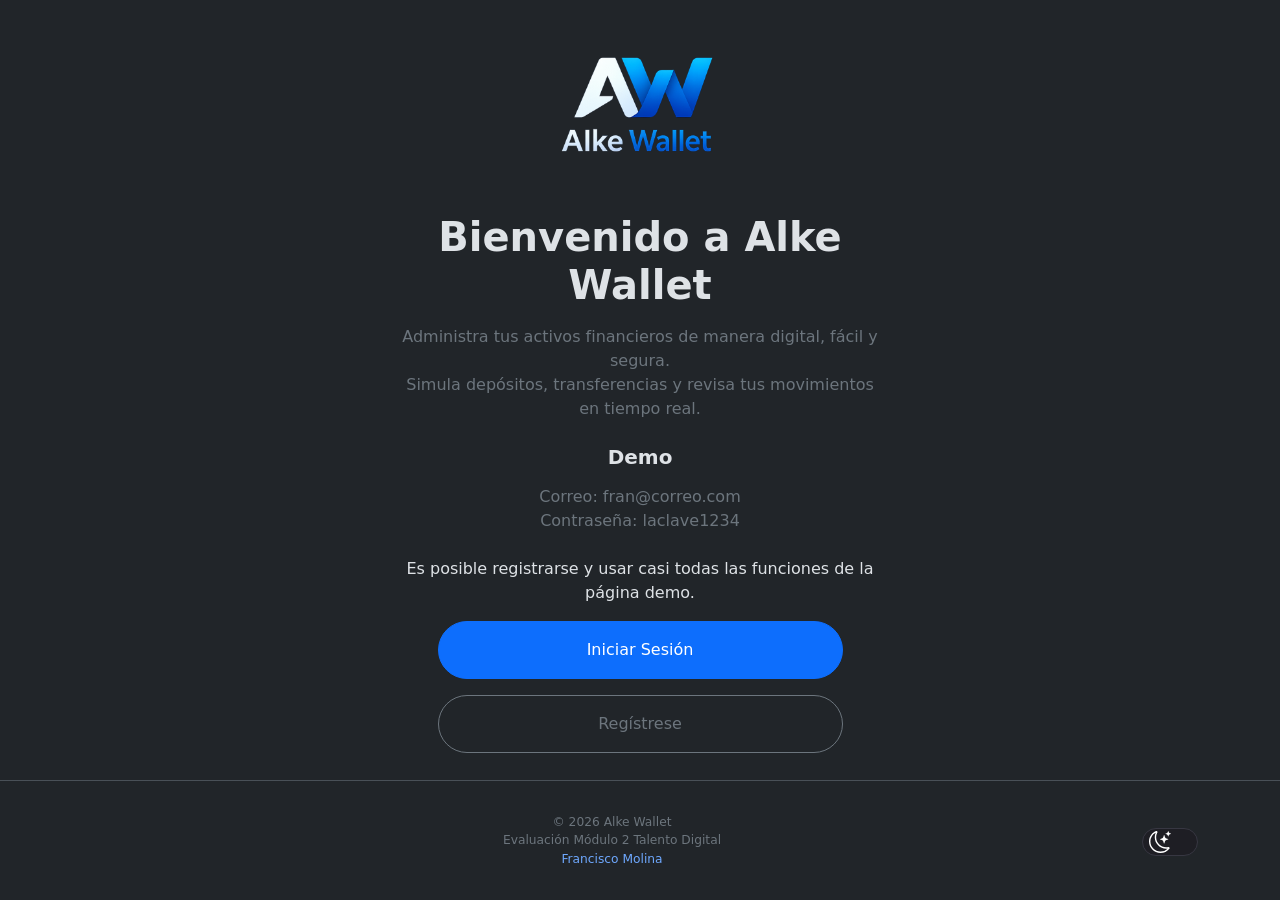
<file: index.html>
<!doctype html>
<html lang="es" data-bs-theme="dark">

<head>
  <meta charset="UTF-8" />
  <meta name="viewport" content="width=device-width, initial-scale=1.0" />
  <link href="https://cdn.jsdelivr.net/npm/bootstrap@5.3.8/dist/css/bootstrap.min.css" rel="stylesheet"
    integrity="sha384-sRIl4kxILFvY47J16cr9ZwB07vP4J8+LH7qKQnuqkuIAvNWLzeN8tE5YBujZqJLB" crossorigin="anonymous" />
  <link rel="stylesheet" href="./assets/css/style.css" />
  <link rel="shortcut icon" href="./assets/img/favicon.ico" type="image/x-icon">
  <title>Alke Wallet - Inicio</title>
</head>

<body class="d-flex flex-column min-vh-100 bg-body text-body" id="pagIndex">

  <main class="flex-grow-1 container d-flex align-items-center justify-content-center">
    <div class="row w-100 justify-content-center text-center">
      <div class="col-12 col-md-8 col-lg-6">

        <div class="p-4 rounded-5 border-0">
          <img src="./assets/img/logo.webp" class="img-fluid mb-4 mx-auto d-block sombra-png col-6 col-md-4"
            alt="Logo Alke Wallet">

          <h1 class="fw-bold mb-3">Bienvenido a Alke Wallet</h1>
          <p class="text-secondary mb-4">
            Administra tus activos financieros de manera digital, fácil y segura. <br>
            Simula depósitos, transferencias y revisa tus movimientos en tiempo real.
          </p>
          <h5 class="fw-bold mb-3">Demo</h5>
          <p class="text-secondary mb-4">
            Correo: fran@correo.com<br>
            Contraseña: laclave1234
          </p>
          <p>Es posible registrarse y usar casi todas las funciones de la página demo.</p>

          <div class="d-grid gap-3 col-10 mx-auto">
            <a href="./login.html" class="btn btn-primary p-3 rounded-5 fw-medium">Iniciar Sesión</a>
            <a href="./register.html" class="btn btn-outline-secondary p-3 rounded-5 fw-medium">Regístrese</a>
          </div>
        </div>

      </div>
    </div>
  </main>

  <footer class="py-3 px-2 text-center text-secondary small border-top">
    <div class="border-secondary py-3">
      <div class="d-flex align-items-center justify-content-between container">

        <div class="text-center flex-grow-1">
          <p class="m-0 small">
            &copy; 2026 Alke Wallet <br>
            Evaluación Módulo 2 Talento Digital <br>
            <a href="https://www.franciscomolina.cl" target="_blank" class="text-decoration-none fw-medium">Francisco
              Molina</a>
          </p>
        </div>

        <div class="d-flex justify-content-end">
          <div class="form-check form-switch custom-switch-container m-0">
            <input class="form-check-input switch-iconos" type="checkbox" role="switch" id="btnDarkLight">
            <label class="form-check-label visually-hidden" for="btnDarkLight">Cambiar modo</label>
          </div>
        </div>

      </div>
    </div>
  </footer>

  <script src="https://cdn.jsdelivr.net/npm/bootstrap@5.3.8/dist/js/bootstrap.bundle.min.js"
    integrity="sha384-FKyoEForCGlyvwx9Hj09JcYn3nv7wiPVlz7YYwJrWVcXK/BmnVDxM+D2scQbITxI"
    crossorigin="anonymous"></script>
  <script src="https://cdnjs.cloudflare.com/ajax/libs/jquery/3.7.1/jquery.min.js"
    integrity="sha512-v2CJ7UaYy4JwqLDIrZUI/4hqeoQieOmAZNXBeQyjo21dadnwR+8ZaIJVT8EE2iyI61OV8e6M8PP2/4hpQINQ/g=="
    crossorigin="anonymous" referrerpolicy="no-referrer"></script>
  <script src="./assets/js/script.js" type="module"></script>

</body>

</html>
</file>
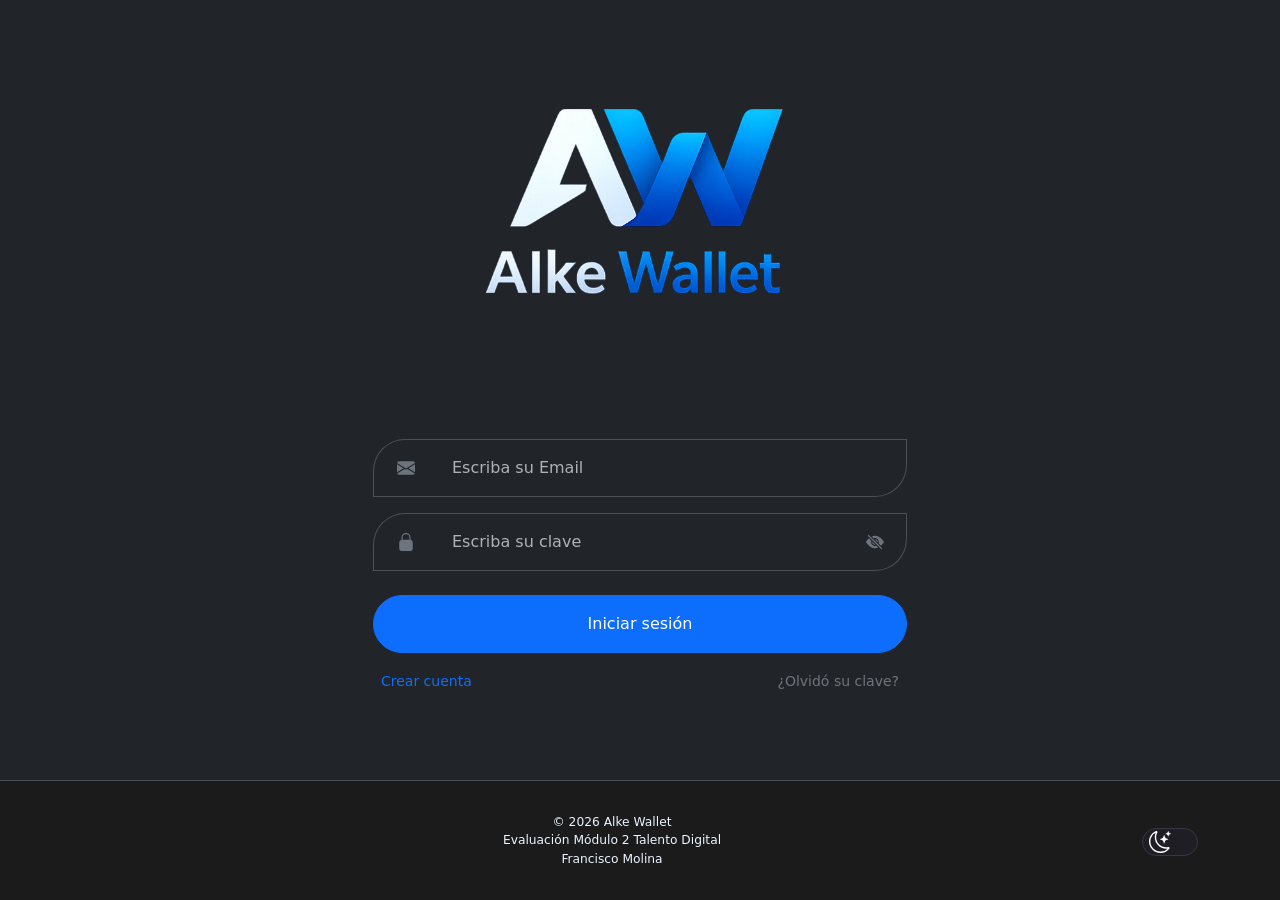
<file: deposit.html>
<!doctype html>
<html lang="es" data-bs-theme="dark">

<head>
  <meta charset="UTF-8" />
  <meta name="viewport" content="width=device-width, initial-scale=1.0" />
  <link href="https://cdn.jsdelivr.net/npm/bootstrap@5.3.8/dist/css/bootstrap.min.css" rel="stylesheet"
    integrity="sha384-sRIl4kxILFvY47J16cr9ZwB07vP4J8+LH7qKQnuqkuIAvNWLzeN8tE5YBujZqJLB" crossorigin="anonymous" />
  <link rel="stylesheet" href="./assets/css/style.css" />
  <link rel="shortcut icon" href="./assets/img/favicon.ico" type="image/x-icon">
  <title>Alke Wallet - Deposito</title>
</head>

<body class="d-flex flex-column min-vh-100 bg-body text-body d-none" id="pagDeposito">

  <!-- Menu navbar para pantallas grandes - Inicio -->
  <nav class="navbar d-none d-md-block navbar-expand-lg bg-nav py-3 border-bottom border-secondary">
    <div class="container-fluid d-flex justify-content-between align-items-center">

      <div class="navbar-brand m-0">
        <img src="./assets/img/logo-hor.webp" class="logo-hor" alt="Alke Wallet">
      </div>

      <div id="navbarNavAltMarkup" class="d-flex align-items-center">
        <div class="d-flex gap-4 text-center fs-menu">

          <div>
            <a href="./menu.html" class="text-decoration-none d-block">
              <div class="icono-home mx-auto mb-1"></div>
              <span>Inicio</span>
            </a>
          </div>

          <div>
            <a href="./deposit.html" class="text-decoration-none active-nav-link d-block">
              <div class="icono-deposit mx-auto mb-1"></div>
              <span>Depositar</span>
            </a>
          </div>

          <div>
            <a href="./sendmoney.html" class="text-decoration-none d-block">
              <div class="icono-transfer mx-auto mb-1"></div>
              <span>Transferir</span>
            </a>
          </div>

          <div>
            <a href="./transactions.html" class="text-decoration-none d-block">
              <div class="icono-history mx-auto mb-1"></div>
              <span>Historial</span>
            </a>
          </div>

          <div>
            <a href="#muestraPerfil" data-bs-toggle="offcanvas" class="text-decoration-none d-block" role="button"
              aria-controls="muestraPerfil">
              <div class="icono-perfil mx-auto mb-1"></div>
              <span>Perfil</span>
            </a>
          </div>

          <div>
            <a href="#" class="text-decoration-none d-block">
              <div class="icono-mas mx-auto mb-1"></div>
              <span>Otros</span>
            </a>
          </div>

          <div>
            <a href="#" class="text-decoration-none d-block" id="btnSalir">
              <div class="icono-salir mx-auto mb-1"></div>
              <span>Salir</span>
            </a>
          </div>

        </div>
      </div>

    </div>
  </nav>

  <main class="mb-5">

    <!-- Nombre usuario y saldo en moviles - Inicio -->
    <div class="d-md-none card-saldo text-white p-4 mb-6 shadow-sm">
      <div class="d-flex align-items-center mb-3">
        <div class="rounded-circle d-flex align-items-center justify-content-center fw-bold avatar-inicial"></div>
        <div class="ms-3">
          <p class="mb-0 text-wallet-light small">Hola,</p>
          <h5 class="mb-0 fw-bold nombre-usuario"></h5>
        </div>
      </div>

      <div class="mt-2 text-center text-md-start">
        <small class="text-wallet-light d-block">Saldo Disponible</small>
        <h2 class="display-5 fw-bold my-1 saldo-usuario"></h2>
      </div>
    </div>

    <!-- Contenedor flotante -->
    <div class="contenedor-flotante-subir ">

      <!-- Nombre usuario y saldo en pantallas grandes -->
      <div class="row g-3 mb-4 d-none d-md-flex">

        <div class="col-12 col-md-6">
          <div class="card bg-fondo p-4 h-100 shadow-sm border-0">
            <div class="d-flex align-items-center h-100">
              <div
                class="rounded-circle d-flex align-items-center justify-content-center fw-bold avatar-inicial shadow-sm">
              </div>
              <div class="ms-3">
                <p class="mb-0 text-secondary small">Hola,</p>
                <h5 class="mb-0 fw-bold nombre-usuario"></h5>
              </div>
            </div>
          </div>
        </div>

        <div class="col-12 col-md-6">
          <div class="card card-saldo text-white p-4 h-100 shadow-sm border-0">
            <div class="text-center text-md-start d-flex flex-column justify-content-center h-100">
              <small class="text-wallet-light d-block text-uppercase">Saldo Disponible</small>
              <h2 class="display-5 fw-bold my-1 saldo-usuario"></h2>
            </div>
          </div>
        </div>

      </div>

      <!-- Menu flotante -->
      <div class="card bg-card p-3 rounded-4 border-0 mb-4 menu-flotante d-md-none">
        <div class="row text-center">
          <div class="col-4">
            <a href="./deposit.html" class="text-decoration-none active-nav-link">
              <div class="icono-deposit mx-auto mb-1"></div>
              <small>Depositar</small>
            </a>
          </div>
          <div class="col-4">
            <a href="./sendmoney.html" class="text-decoration-none">
              <div class="icono-transfer mx-auto mb-1"></div>
              <small>Transferir</small>
            </a>
          </div>
          <div class="col-4">
            <a href="./transactions.html" class="text-decoration-none">
              <div class="icono-history mx-auto mb-1"></div>
              <small>Historial</small>
            </a>
          </div>
        </div>
      </div>

      <!-- Depositar -->
      <div class="card bg-card p-4 rounded-4 shadow-lg border-0 mb-5">
        <h6 class="fw-bold mb-3 text-secondary text-center">Depositar</h6>
        <div class="row text-center g-3">
          <form class="col-12 col-md-6 mx-auto needs-validation" id="formDeposit" novalidate>
            <div class="row align-items-center mb-3">
              <label for="deposito" class="col-12 col-md-4 p-3">Monto a depositar</label>
              <div class="col-12 col-md-8">
                <input class="form-control p-3 text-center curva-top-left curva-bottom-right" type="number" min="0"
                  name="deposito" id="deposito" required />
              </div>
            </div>

            <input class="btn btn-primary form-control mt-4 p-3" type="submit" id="btn-depositar"
              value="Realizar depósito" />
          </form>
          <div class="mx-auto mt-4" id="alert-container"></div>

        </div>
      </div>
    </div>

    <!-- Modal de salida -->
    <div class="modal fade" id="salida" tabindex="-1" aria-hidden="true">
      <div class="modal-dialog">
        <div class="modal-content">
          <div class="modal-body d-flex justify-content-between align-items-center">
            <span>Saliendo de la aplicación...</span>
            <span class="spinner-border spinner-border-sm me-2" id="btn-spinner" role="status"
              aria-hidden="true"></span>
          </div>
        </div>
      </div>
    </div>
  </main>

  <!-- Sidebar Perfil -->
  <div class="offcanvas offcanvas-start" tabindex="-1" id="muestraPerfil" aria-labelledby="muestraPerfil">
    <div class="offcanvas-header">
      <h5 class="offcanvas-title" id="offcanvasExampleLabel">Perfil</h5>
      <button type="button" class="btn-close" data-bs-dismiss="offcanvas" aria-label="Close"></button>
    </div>
    <div class="offcanvas-body">
      <div class="text-center my-4">
        <div
          class="rounded-circle d-flex align-items-center justify-content-center fw-bold avatar-inicial shadow mx-auto mb-3 perfil-avatar">
          F
        </div>
        <h5 class="fw-bold mb-1" id="perfil-nombre-grande"></h5>
        <span class="badge bg-success-subtle text-success border border-success-subtle rounded-pill small">Cuenta Activa
          🟢</span>
      </div>

      <div class="card bg-card p-3 rounded-4 border-0 shadow-sm mb-4">

        <div class="py-2 border-bottom border-secondary border-opacity-10">
          <small class="text-muted d-block text-uppercase perfil-nombre">Nombre Completo</small>
          <span class="fw-medium text-body" id="perfil-nombre"></span>
        </div>

        <div class="py-2 border-bottom border-secondary border-opacity-10 mt-2">
          <small class="text-muted d-block text-uppercase perfil-fuente">Correo Electrónico</small>
          <span class="fw-medium text-body" id="perfil-correo"></span>
        </div>

        <div class="py-2 border-bottom border-secondary border-opacity-10 mt-2">
          <small class="text-muted d-block text-uppercase perfil-fuente">Fecha de Nacimiento</small>
          <span class="fw-medium text-body" id="perfil-nacimiento"></span>
        </div>

        <div class="py-2 mt-2">
          <small class="text-muted d-block text-uppercase perfil-fuente">Tipo de Cuenta</small>
          <span class="fw-medium text-body">Cuenta Vista Digital AlK3</span>
        </div>

      </div>

      <div class="mt-auto">
        <a href="#" class="btn btn-outline-danger w-100 p-3 rounded-3 fw-bold shadow-sm" id="btnSalirSidebar">
          🚪 Cerrar Sesión
        </a>
      </div>


      <div class="mt-5 d-flex align-items-center justify-content-center">
        <div class="form-check form-switch custom-switch-container">
          <input class="form-check-input switch-iconos" type="checkbox" role="switch" id="btnDarkLightSidebar">
          <label class="form-check-label visually-hidden" for="btnDarkLight">Cambiar modo</label>
        </div>
      </div>

    </div>
  </div>

  <footer class="fixed-bottom border-top border-secondary text-center text-secondary small bg-nav">
    <!-- Footer pantallas grandes -->
    <div class="d-none d-md-block border-top border-secondary py-3">
      <div class="d-flex align-items-center justify-content-between container">

        <div class="text-center flex-grow-1">
          <p class="m-0 small">
            &copy; 2026 Alke Wallet <br>
            Evaluación Módulo 2 Talento Digital <br>
            <a href="https://www.franciscomolina.cl" target="_blank" class="text-decoration-none fw-medium">Francisco
              Molina</a>
          </p>
        </div>

        <div class="d-flex justify-content-end">
          <div class="form-check form-switch custom-switch-container m-0">
            <input class="form-check-input switch-iconos" type="checkbox" role="switch" id="btnDarkLight">
            <label class="form-check-label visually-hidden" for="btnDarkLight">Cambiar modo</label>
          </div>
        </div>

      </div>
    </div>

    <!-- Menu footer moviles -->
    <nav class="container bg-nav py-2 d-md-none">
      <div class="row text-center fs-menu">

        <div class="col">
          <a href="./menu.html" class="text-decoration-none">
            <div class="icono-home mx-auto mb-1"></div>
            <span>Inicio</span>
          </a>
        </div>

        <div class="col">
          <a href="./sendmoney.html" class="text-decoration-none">
            <div class="icono-transfer mx-auto mb-1"></div>
            <span>Transferir</span>
          </a>
        </div>

        <div class="col">
          <a href="#muestraPerfil" data-bs-toggle="offcanvas" class="text-decoration-none" role="button"
            aria-controls="muestraPerfil">
            <div class=" icono-perfil mx-auto mb-1">
            </div>
            <span>Perfil</span>
          </a>
        </div>
        <div class="col">
          <a href="#" class="text-decoration-none">
            <div class="icono-mas mx-auto mb-1"></div>
            <span>Otros</span>
          </a>
        </div>
      </div>
    </nav>
  </footer>

  <script src="https://cdn.jsdelivr.net/npm/bootstrap@5.3.8/dist/js/bootstrap.bundle.min.js"
    integrity="sha384-FKyoEForCGlyvwx9Hj09JcYn3nv7wiPVlz7YYwJrWVcXK/BmnVDxM+D2scQbITxI"
    crossorigin="anonymous"></script>
  <script src="https://cdnjs.cloudflare.com/ajax/libs/jquery/3.7.1/jquery.min.js"
    integrity="sha512-v2CJ7UaYy4JwqLDIrZUI/4hqeoQieOmAZNXBeQyjo21dadnwR+8ZaIJVT8EE2iyI61OV8e6M8PP2/4hpQINQ/g=="
    crossorigin="anonymous" referrerpolicy="no-referrer"></script>
  <script src="./assets/js/script.js" type="module"></script>

</body>

</html>
</file>
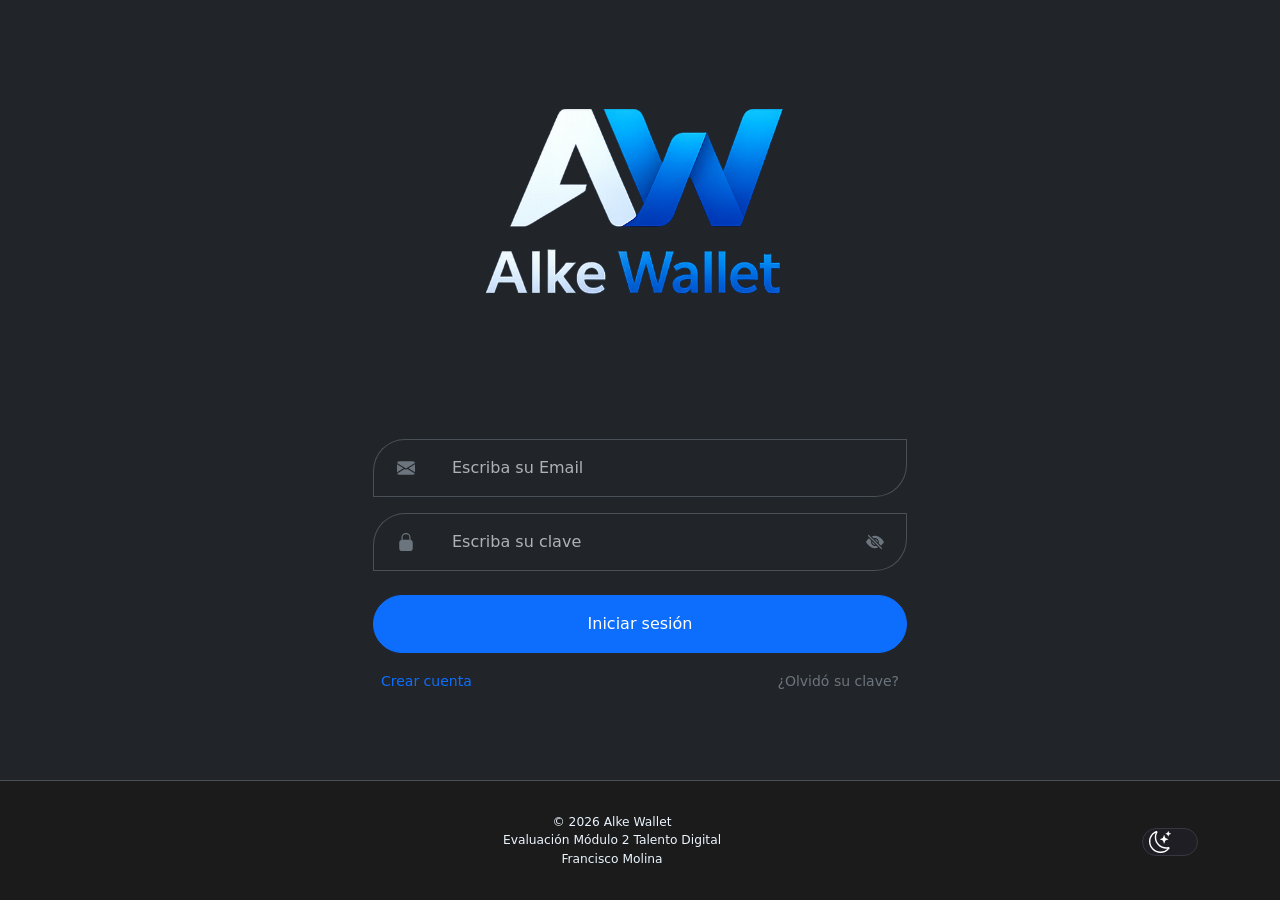
<file: login.html>
<!doctype html>
<html lang="es" data-bs-theme="dark">

<head>
  <meta charset="UTF-8" />
  <meta name="viewport" content="width=device-width, initial-scale=1.0" />
  <link href="https://cdn.jsdelivr.net/npm/bootstrap@5.3.8/dist/css/bootstrap.min.css" rel="stylesheet"
    integrity="sha384-sRIl4kxILFvY47J16cr9ZwB07vP4J8+LH7qKQnuqkuIAvNWLzeN8tE5YBujZqJLB" crossorigin="anonymous" />
  <link rel="stylesheet" href="./assets/css/style.css" />
  <link rel="shortcut icon" href="./assets/img/favicon.ico" type="image/x-icon">
  <title>Alke Wallet - Inicio de sesión</title>
</head>

<body class="d-flex flex-column min-vh-100 bg-body text-body" id="pagLogin">

  <header class="col-6 col-md-3 col-sm-5 mx-auto d-block mt-5 text-center">
    <a href="./index.html">
    <img src="./assets/img/logo.webp" class="img-fluid sombra-png" alt="Logo Alke Wallet">
    </a>
  </header>

  <main class="flex-grow-1 container d-flex align-items-center justify-content-center">
    <div class="row w-100 justify-content-center">
      <div class="col-12 col-md-6 col-lg-6">

        <form id="formLogin" action="" method="post" class="needs-validation" novalidate>
          <div class="input-group mb-3">
            <span
              class="input-group-text bg-transparent border-end-0 ps-4 text-secondary icono-email curva-top-left"></span>
            <input class="form-control p-3 border-start-0 curva-bottom-right" id="email" type="email" name="email"
              placeholder="Escriba su Email" required />
          </div>

          <div class="input-group mb-3">
            <span
              class="input-group-text bg-transparent border-end-0 ps-4 text-secondary icono-password curva-top-left"></span>
            <input class="form-control p-3 border-start-0 border-end-0 input-password" id="password" type="password" name="password"
              placeholder="Escriba su clave" required />
            <button
              class="btn border border-start-0 bg-transparent text-secondary px-3 input-group-text icono-eye-closed curva-bottom-right btnTogglePassword"
              type="button">
            </button>
          </div>

          <div class="mb-3 mt-4">
            <button class="btn btn-primary w-100 p-3 rounded-5" id="btn-enviar" type="submit" name="ingresar">
              <span class="spinner-border spinner-border-sm d-none me-2" id="btn-spinner" role="status"
                aria-hidden="true"></span>
              <span id="btn-texto">Iniciar sesión</span>
            </button>
          </div>
        </form>

        <div class="row my-3 px-2">
          <div class="col-6 text-start">
            <a href="./register.html" class="text-decoration-none text-primary fw-medium small">Crear cuenta</a>
          </div>

          <div class="col-6 text-end">
            <a href="./recovery.html" class="text-decoration-none text-secondary small">¿Olvidó su clave?</a>
          </div>
        </div>


      </div>
    </div>
  </main>

  <footer class="py-3 px-2 text-center text-secondary small border-top bg-nav">
    <div class="border-secondary py-3">
      <div class="d-flex align-items-center justify-content-between container">

        <div class="text-center flex-grow-1">
          <p class="m-0 small">
            &copy; 2026 Alke Wallet <br>
            Evaluación Módulo 2 Talento Digital <br>
            <a href="https://www.franciscomolina.cl" target="_blank" class="text-decoration-none fw-medium">Francisco
              Molina</a>
          </p>
        </div>

        <div class="d-flex justify-content-end">
          <div class="form-check form-switch custom-switch-container m-0">
            <input class="form-check-input switch-iconos" type="checkbox" role="switch" id="btnDarkLight">
            <label class="form-check-label visually-hidden" for="btnDarkLight">Cambiar modo</label>
          </div>
        </div>

      </div>
    </div>
  </footer>

  <script src="https://cdn.jsdelivr.net/npm/bootstrap@5.3.8/dist/js/bootstrap.bundle.min.js"
    integrity="sha384-FKyoEForCGlyvwx9Hj09JcYn3nv7wiPVlz7YYwJrWVcXK/BmnVDxM+D2scQbITxI"
    crossorigin="anonymous"></script>
  <script src="https://cdnjs.cloudflare.com/ajax/libs/jquery/3.7.1/jquery.min.js"
    integrity="sha512-v2CJ7UaYy4JwqLDIrZUI/4hqeoQieOmAZNXBeQyjo21dadnwR+8ZaIJVT8EE2iyI61OV8e6M8PP2/4hpQINQ/g=="
    crossorigin="anonymous" referrerpolicy="no-referrer"></script>
  <script src="./assets/js/script.js" type="module"></script>

</body>

</html>
</file>
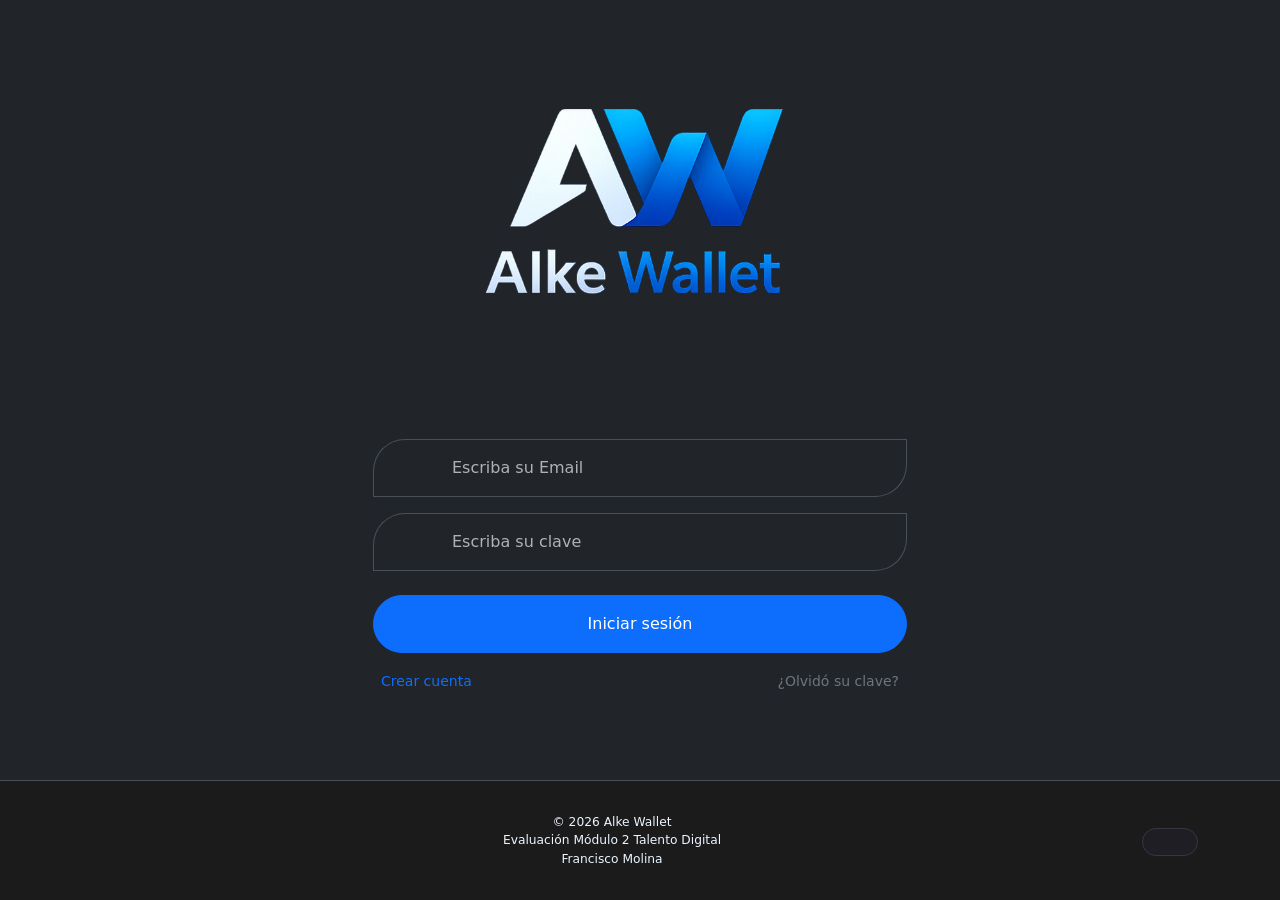
<file: menu.html>
<!doctype html>
<html lang="es" data-bs-theme="dark">

<head>
  <meta charset="UTF-8" />
  <meta name="viewport" content="width=device-width, initial-scale=1.0" />
  <link href="https://cdn.jsdelivr.net/npm/bootstrap@5.3.8/dist/css/bootstrap.min.css" rel="stylesheet"
    integrity="sha384-sRIl4kxILFvY47J16cr9ZwB07vP4J8+LH7qKQnuqkuIAvNWLzeN8tE5YBujZqJLB" crossorigin="anonymous" />
  <link rel="stylesheet" href="./assets/css/style.css" />
  <link rel="shortcut icon" href="./assets/img/favicon.ico" type="image/x-icon">
  <title>Alke Wallet - Menu</title>
</head>

<body class="d-flex flex-column min-vh-100 bg-body text-body d-none" id="pagMenu">

  <!-- Menu navbar para pantallas grandes - Inicio -->
  <nav class="navbar d-none d-md-block navbar-expand-lg bg-nav py-3 border-bottom border-secondary">
    <div class="container-fluid d-flex justify-content-between align-items-center">

      <div class="navbar-brand m-0">
        <img src="./assets/img/logo-hor.webp" class="logo-hor" alt="Alke Wallet">
      </div>

      <div id="navbarNavAltMarkup" class="d-flex align-items-center">
        <div class="d-flex gap-4 text-center fs-menu">

          <div>
            <a href="./menu.html" class="text-decoration-none active-nav-link d-block">
              <div class="icono-home mx-auto mb-1"></div>
              <span>Inicio</span>
            </a>
          </div>

          <div>
            <a href="./deposit.html" class="text-decoration-none d-block">
              <div class="icono-deposit mx-auto mb-1"></div>
              <span>Depositar</span>
            </a>
          </div>

          <div>
            <a href="./sendmoney.html" class="text-decoration-none d-block">
              <div class="icono-transfer mx-auto mb-1"></div>
              <span>Transferir</span>
            </a>
          </div>

          <div>
            <a href="./transactions.html" class="text-decoration-none d-block">
              <div class="icono-history mx-auto mb-1"></div>
              <span>Historial</span>
            </a>
          </div>

          <div>
            <a href="#muestraPerfil" data-bs-toggle="offcanvas" class="text-decoration-none d-block" role="button"
              aria-controls="muestraPerfil">
              <div class="icono-perfil mx-auto mb-1"></div>
              <span>Perfil</span>
            </a>
          </div>

          <div>
            <a href="#" class="text-decoration-none d-block">
              <div class="icono-mas mx-auto mb-1"></div>
              <span>Otros</span>
            </a>
          </div>

          <div>
            <a href="#" class="text-decoration-none d-block" id="btnSalir">
              <div class="icono-salir mx-auto mb-1"></div>
              <span>Salir</span>
            </a>
          </div>

        </div>
      </div>

    </div>
  </nav>

  <main class="mb-5">

    <!-- Nombre usuario y saldo en moviles - Inicio -->
    <div class="d-md-none card-saldo text-white p-4 mb-6 shadow-sm">
      <div class="d-flex align-items-center mb-3">
        <div class="rounded-circle d-flex align-items-center justify-content-center fw-bold avatar-inicial"></div>
        <div class="ms-3">
          <p class="mb-0 text-wallet-light small">Hola,</p>
          <h5 class="mb-0 fw-bold nombre-usuario"></h5>
        </div>
      </div>

      <div class="mt-2 text-center text-md-start">
        <small class="text-wallet-light d-block">Saldo Disponible</small>
        <h2 class="display-5 fw-bold my-1 saldo-usuario"></h2>
      </div>
    </div>

    <!-- Contenedor flotante -->
    <div class="contenedor-flotante-subir ">

      <!-- Nombre usuario y saldo en pantallas grandes -->
      <div class="row g-3 mb-4 d-none d-md-flex">

        <div class="col-12 col-md-6">
          <div class="card bg-fondo p-4 h-100 shadow-sm border-0">
            <div class="d-flex align-items-center h-100">
              <div
                class="rounded-circle d-flex align-items-center justify-content-center fw-bold avatar-inicial shadow-sm">
              </div>
              <div class="ms-3">
                <p class="mb-0 text-secondary small">Hola,</p>
                <h5 class="mb-0 fw-bold nombre-usuario"></h5>
              </div>
            </div>
          </div>
        </div>

        <div class="col-12 col-md-6">
          <div class="card card-saldo text-white p-4 h-100 shadow-sm border-0">
            <div class="text-center text-md-start d-flex flex-column justify-content-center h-100">
              <small class="text-wallet-light d-block text-uppercase">Saldo Disponible</small>
              <h2 class="display-5 fw-bold my-1 saldo-usuario"></h2>
            </div>
          </div>
        </div>

      </div>

      <!-- Menu flotante -->
      <div class="card bg-card p-3 rounded-4 border-0 mb-4 menu-flotante d-md-none">
        <div class="row text-center">
          <div class="col-4">
            <a href="./deposit.html" class="text-decoration-none">
              <div class="icono-deposit mx-auto mb-1"></div>
              <small>Depositar</small>
            </a>
          </div>
          <div class="col-4">
            <a href="./sendmoney.html" class="text-decoration-none">
              <div class="icono-transfer mx-auto mb-1"></div>
              <small>Transferir</small>
            </a>
          </div>
          <div class="col-4">
            <a href="./transactions.html" class="text-decoration-none">
              <div class="icono-history mx-auto mb-1"></div>
              <small>Historial</small>
            </a>
          </div>
        </div>
      </div>

      <!-- Lista de pagos -->
      <h6 class="fw-bold mb-3 text-secondary">Lista de Pagos</h6>
      <div class="card bg-card p-4 rounded-4 shadow-lg border-0 mb-5">
        <div class="row text-center g-3">
          <div class="col-3">
            <div class="icono-agua mx-auto mb-2"></div>
            <span class="d-block small">Agua</span>
          </div>
          <div class="col-3">
            <div class="icono-luz mx-auto mb-2"></div>
            <span class="d-block small">Luz</span>
          </div>
          <div class="col-3">
            <div class="icono-phone mx-auto mb-2"></div>
            <span class="d-block small">Celular</span>
          </div>
          <div class="col-3">
            <div class="icono-wifi mx-auto mb-2"></div>
            <span class="d-block small">Internet</span>
          </div>
        </div>
      </div>

      <!-- Descuentos y promociones -->
      <h6 class="fw-bold mb-3 mt-4 text-secondary">Promociones para ti</h6>

      <div class="card card-promo card-promo-grad1 text-white p-3 mb-3 border-0 shadow-sm">
        <div class="d-flex align-items-center justify-content-between">
          <div>
            <span class="badge bg-light text-primary mb-1 fw-bold">Beneficio AlKe</span>
            <h6 class="mb-1 fw-bold">20% de dcto en Combustible</h6>
            <small class="text-white-80">Pagando con tu saldo AlKe Wallet</small>
          </div>
          <div class="fs-1 px-2">⛽</div>
        </div>
      </div>

      <div class="card card-promo card-promo-grad2 text-white p-3 mb-3 border-0 shadow-sm">
        <div class="d-flex align-items-center justify-content-between">
          <div>
            <span class="badge bg-dark text-white mb-1 fw-bold">Destacado</span>
            <h6 class="mb-1 fw-bold">Pide tu Tarjeta Prepago Virtual</h6>
            <small class="text-white-80">¡Es gratis y la activas en un segundo!</small>
          </div>
          <div class="fs-1 px-2">💳</div>
        </div>
      </div>

    </div>

    <!-- Modal de salida -->
    <div class="modal fade" id="salida" tabindex="-1" aria-hidden="true">
      <div class="modal-dialog">
        <div class="modal-content">
          <div class="modal-body d-flex justify-content-between align-items-center">
            <span>Saliendo de la aplicación...</span>
            <span class="spinner-border spinner-border-sm me-2" id="btn-spinner" role="status"
              aria-hidden="true"></span>
          </div>
        </div>
      </div>
    </div>
  </main>

  <!-- Sidebar Perfil -->
  <div class="offcanvas offcanvas-start" tabindex="-1" id="muestraPerfil" aria-labelledby="muestraPerfil">
    <div class="offcanvas-header">
      <h5 class="offcanvas-title" id="offcanvasExampleLabel">Perfil</h5>
      <button type="button" class="btn-close" data-bs-dismiss="offcanvas" aria-label="Close"></button>
    </div>
    <div class="offcanvas-body">
      <div class="text-center my-4">
        <div
          class="rounded-circle d-flex align-items-center justify-content-center fw-bold avatar-inicial shadow mx-auto mb-3 perfil-avatar">
          F
        </div>
        <h5 class="fw-bold mb-1" id="perfil-nombre-grande"></h5>
        <span class="badge bg-success-subtle text-success border border-success-subtle rounded-pill small">Cuenta Activa
          🟢</span>
      </div>

      <div class="card bg-card p-3 rounded-4 border-0 shadow-sm mb-4">

        <div class="py-2 border-bottom border-secondary border-opacity-10">
          <small class="text-muted d-block text-uppercase perfil-nombre">Nombre Completo</small>
          <span class="fw-medium text-body" id="perfil-nombre"></span>
        </div>

        <div class="py-2 border-bottom border-secondary border-opacity-10 mt-2">
          <small class="text-muted d-block text-uppercase perfil-fuente">Correo Electrónico</small>
          <span class="fw-medium text-body" id="perfil-correo"></span>
        </div>

        <div class="py-2 border-bottom border-secondary border-opacity-10 mt-2">
          <small class="text-muted d-block text-uppercase perfil-fuente">Fecha de Nacimiento</small>
          <span class="fw-medium text-body" id="perfil-nacimiento"></span>
        </div>

        <div class="py-2 mt-2">
          <small class="text-muted d-block text-uppercase perfil-fuente">Tipo de Cuenta</small>
          <span class="fw-medium text-body">Cuenta Vista Digital AlK3</span>
        </div>

      </div>

      <div class="mt-auto">
        <a href="#" class="btn btn-outline-danger w-100 p-3 rounded-3 fw-bold shadow-sm" id="btnSalirSidebar">
          🚪 Cerrar Sesión
        </a>
      </div>

      <div class="mt-5 d-flex align-items-center justify-content-center">
        <div class="form-check form-switch custom-switch-container">
          <input class="form-check-input switch-iconos" type="checkbox" role="switch" id="btnDarkLightSidebar">
          <label class="form-check-label visually-hidden" for="btnDarkLight">Cambiar modo</label>
        </div>
      </div>

    </div>
  </div>

  <footer class="fixed-bottom border-top border-secondary text-center text-secondary small bg-nav">
    <!-- Footer pantallas grandes -->
    <div class="d-none d-md-block border-top border-secondary py-3">
      <div class="d-flex align-items-center justify-content-between container">

        <div class="text-center flex-grow-1">
          <p class="m-0 small">
            &copy; 2026 Alke Wallet <br>
            Evaluación Módulo 2 Talento Digital <br>
            <a href="https://www.franciscomolina.cl" target="_blank" class="text-decoration-none fw-medium">Francisco
              Molina</a>
          </p>
        </div>

        <div class="d-flex justify-content-end">
          <div class="form-check form-switch custom-switch-container m-0">
            <input class="form-check-input switch-iconos" type="checkbox" role="switch" id="btnDarkLight">
            <label class="form-check-label visually-hidden" for="btnDarkLight">Cambiar modo</label>
          </div>
        </div>

      </div>
    </div>

    <!-- Menu footer moviles -->
    <nav class="container bg-nav py-2 d-md-none">
      <div class="row text-center fs-menu">

        <div class="col">
          <a href="./menu.html" class="text-decoration-none active-nav-link">
            <div class="icono-home mx-auto mb-1"></div>
            <span>Inicio</span>
          </a>
        </div>

        <div class="col">
          <a href="./sendmoney.html" class="text-decoration-none">
            <div class="icono-transfer mx-auto mb-1"></div>
            <span>Transferir</span>
          </a>
        </div>

        <div class="col">
          <a href="#muestraPerfil" data-bs-toggle="offcanvas" class="text-decoration-none" role="button"
            aria-controls="muestraPerfil">
            <div class=" icono-perfil mx-auto mb-1">
            </div>
            <span>Perfil</span>
          </a>
        </div>
        <div class="col">
          <a href="#" class="text-decoration-none">
            <div class="icono-mas mx-auto mb-1"></div>
            <span>Otros</span>
          </a>
        </div>
      </div>
    </nav>
  </footer>

  <script src="https://cdn.jsdelivr.net/npm/bootstrap@5.3.8/dist/js/bootstrap.bundle.min.js"
    integrity="sha384-FKyoEForCGlyvwx9Hj09JcYn3nv7wiPVlz7YYwJrWVcXK/BmnVDxM+D2scQbITxI"
    crossorigin="anonymous"></script>
  <script src="https://cdnjs.cloudflare.com/ajax/libs/jquery/3.7.1/jquery.min.js"
    integrity="sha512-v2CJ7UaYy4JwqLDIrZUI/4hqeoQieOmAZNXBeQyjo21dadnwR+8ZaIJVT8EE2iyI61OV8e6M8PP2/4hpQINQ/g=="
    crossorigin="anonymous" referrerpolicy="no-referrer"></script>
  <script src="./assets/js/script.js" type="module"></script>

</body>

</html>
</file>
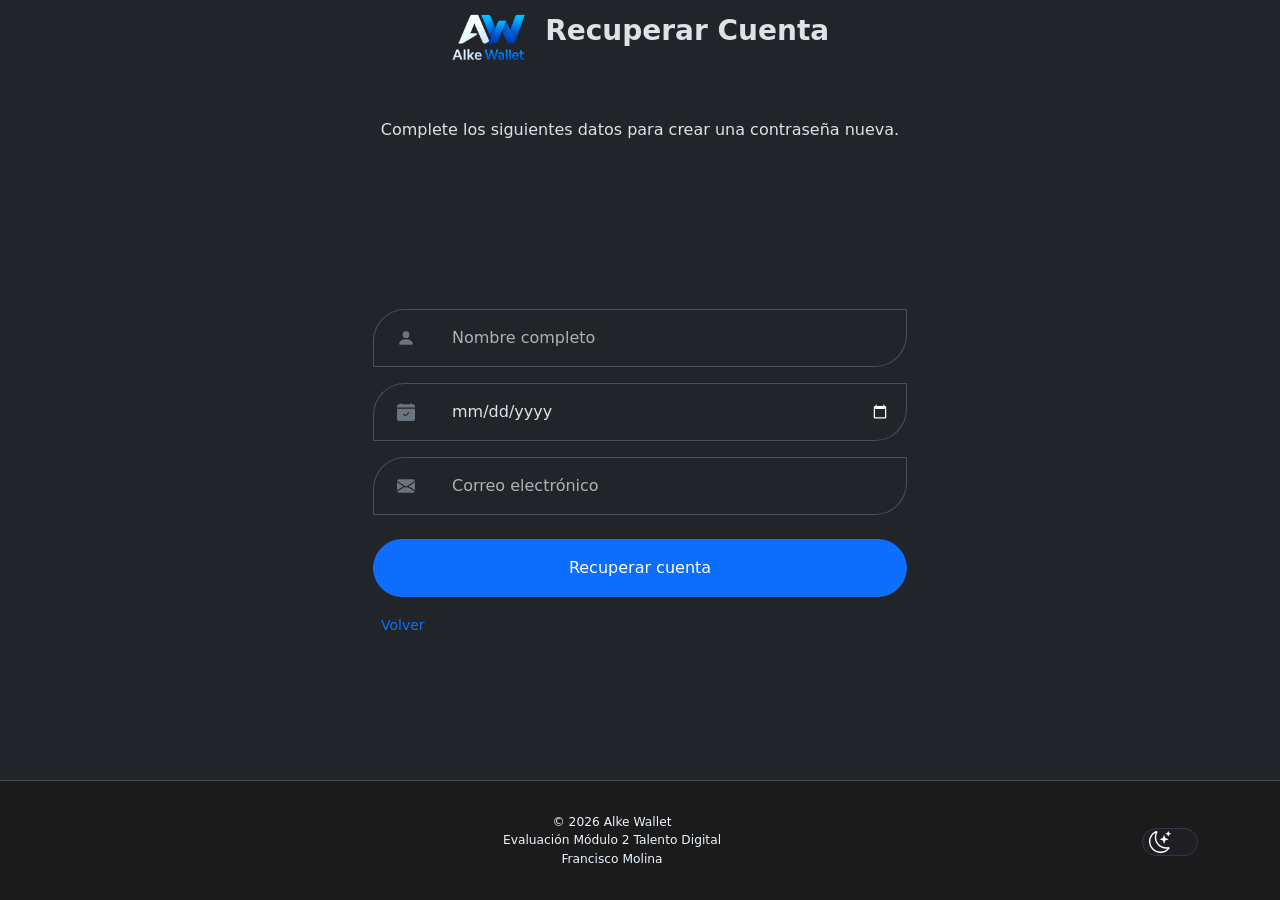
<file: recovery.html>
<!doctype html>
<html lang="es" data-bs-theme="dark">

<head>
  <meta charset="UTF-8" />
  <meta name="viewport" content="width=device-width, initial-scale=1.0" />
  <link href="https://cdn.jsdelivr.net/npm/bootstrap@5.3.8/dist/css/bootstrap.min.css" rel="stylesheet"
    integrity="sha384-sRIl4kxILFvY47J16cr9ZwB07vP4J8+LH7qKQnuqkuIAvNWLzeN8tE5YBujZqJLB" crossorigin="anonymous" />
  <link rel="stylesheet" href="./assets/css/style.css" />
  <link rel="shortcut icon" href="./assets/img/favicon.ico" type="image/x-icon">
  <title>Alke Wallet - Recuperar cuenta</title>
</head>

<body class="d-flex flex-column min-vh-100 bg-body text-body" id="pagRecovery">

  <header class="container mb-4">
    <div class="row align-items-center justify-content-center g-2 g-md-3">

      <div class="col-4 col-sm-3 col-md-1 text-center text-md-end">
        <a href="./index.html">
          <img src="./assets/img/logo.webp" class="img-fluid sombra-png mx-auto d-block" alt="Logo Alke Wallet">
        </a>
      </div>

      <div class="col-12 col-md-auto text-center text-md-start mt-2 mt-md-0">
        <h1 class="m-0 fw-bold fs-3">Recuperar Cuenta</h1>
      </div>

        <p class="pt-4 text-center">Complete los siguientes datos para crear una contraseña nueva.</p>
    </div>
  </header>

  <main class="flex-grow-1 container d-flex align-items-center justify-content-center">
    <div class="row w-100 justify-content-center">
      <div class="col-12 col-md-6 col-lg-6">

        <form id="formRecovery" action="" method="post" class="needs-validation" novalidate>
          <div class="input-group mb-3">
            <span
              class="input-group-text bg-transparent border-end-0 ps-4 curva-top-left text-secondary icono-user"></span>
            <input class="form-control p-3 border-start-0 curva-bottom-right" id="nombre" type="text" name="nombre"
              placeholder="Nombre completo" required />
          </div>

          <div class="input-group mb-3">
            <span
              class="input-group-text bg-transparent border-end-0 ps-4 curva-top-left text-secondary icono-fecha"></span>
            <input class="form-control p-3 border-start-0 curva-bottom-right" id="nacimiento" type="date" name="nacimiento"
              placeholder="Fecha nacimiento" required />
          </div>

          <div class="input-group mb-3">
            <span
              class="input-group-text bg-transparent border-end-0 ps-4 curva-top-left text-secondary icono-email"></span>
            <input class="form-control p-3 border-start-0 curva-bottom-right" id="email" type="email" name="email"
              placeholder="Correo electrónico" required />
          </div>

          <div class="input-group mb-3 d-none btnTogglePassword"></div>

          <div class="mb-3 mt-4">
            <button class="btn btn-primary w-100 p-3 rounded-5" id="btn-enviar" type="submit" name="register">
              <span class="spinner-border spinner-border-sm d-none me-2" id="btn-spinner" role="status"
                aria-hidden="true"></span>
              <span id="btn-texto">Recuperar cuenta</span>
            </button>
          </div>
        </form>

        <div class="row my-3 px-2">
          <div class="col-6 text-start">
            <a href="./login.html" class="text-decoration-none text-primary fw-medium small">Volver</a>
          </div>
        </div>

      </div>
    </div>
  </main>

  <footer class="py-3 px-2 text-center text-secondary small border-top bg-nav">
    <div class="border-secondary py-3">
      <div class="d-flex align-items-center justify-content-between container">

        <div class="text-center flex-grow-1">
          <p class="m-0 small">
            &copy; 2026 Alke Wallet <br>
            Evaluación Módulo 2 Talento Digital <br>
            <a href="https://www.franciscomolina.cl" target="_blank" class="text-decoration-none fw-medium">Francisco
              Molina</a>
          </p>
        </div>

        <div class="d-flex justify-content-end">
          <div class="form-check form-switch custom-switch-container m-0">
            <input class="form-check-input switch-iconos" type="checkbox" role="switch" id="btnDarkLight">
            <label class="form-check-label visually-hidden" for="btnDarkLight">Cambiar modo</label>
          </div>
        </div>

      </div>
    </div>
  </footer>

  <script src="https://cdn.jsdelivr.net/npm/bootstrap@5.3.8/dist/js/bootstrap.bundle.min.js"
    integrity="sha384-FKyoEForCGlyvwx9Hj09JcYn3nv7wiPVlz7YYwJrWVcXK/BmnVDxM+D2scQbITxI"
    crossorigin="anonymous"></script>
  <script src="https://cdnjs.cloudflare.com/ajax/libs/jquery/3.7.1/jquery.min.js"
    integrity="sha512-v2CJ7UaYy4JwqLDIrZUI/4hqeoQieOmAZNXBeQyjo21dadnwR+8ZaIJVT8EE2iyI61OV8e6M8PP2/4hpQINQ/g=="
    crossorigin="anonymous" referrerpolicy="no-referrer"></script>
  <script src="./assets/js/script.js" type="module"></script>

</body>

</html>
</file>
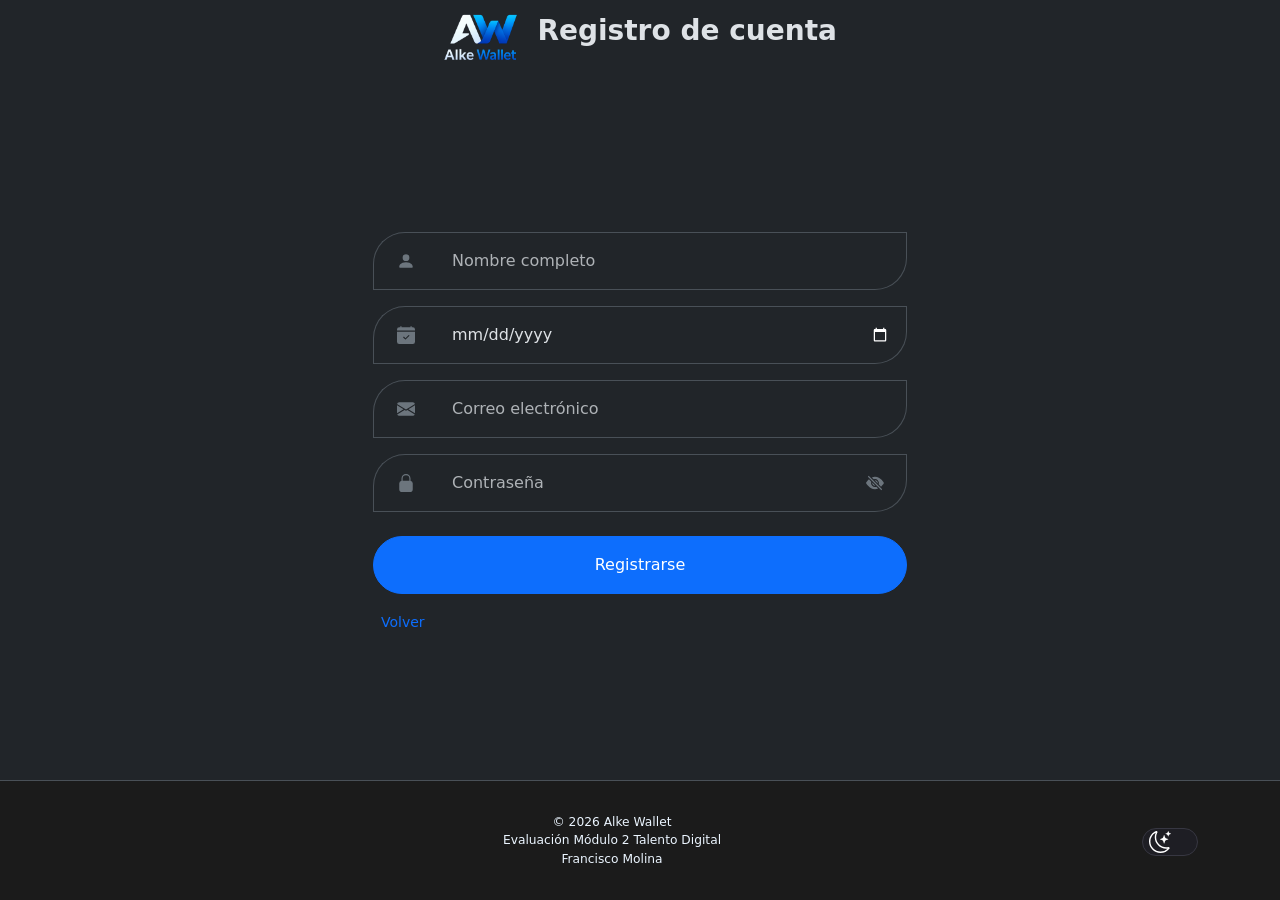
<file: register.html>
<!doctype html>
<html lang="es" data-bs-theme="dark">

<head>
  <meta charset="UTF-8" />
  <meta name="viewport" content="width=device-width, initial-scale=1.0" />
  <link href="https://cdn.jsdelivr.net/npm/bootstrap@5.3.8/dist/css/bootstrap.min.css" rel="stylesheet"
    integrity="sha384-sRIl4kxILFvY47J16cr9ZwB07vP4J8+LH7qKQnuqkuIAvNWLzeN8tE5YBujZqJLB" crossorigin="anonymous" />
  <link rel="stylesheet" href="./assets/css/style.css" />
  <link rel="shortcut icon" href="./assets/img/favicon.ico" type="image/x-icon">
  <title>Alke Wallet - Registro cuenta</title>
</head>

<body class="d-flex flex-column min-vh-100 bg-body text-body" id="pagRegister">

  <header class="container mb-4">
    <div class="row align-items-center justify-content-center g-2 g-md-3">

      <div class="col-4 col-sm-3 col-md-1 text-center text-md-end">
        <a href="./index.html">
          <img src="./assets/img/logo.webp" class="img-fluid sombra-png mx-auto d-block" alt="Logo Alke Wallet">
        </a>
      </div>

      <div class="col-12 col-md-auto text-center text-md-start mt-2 mt-md-0">
        <h1 class="m-0 fw-bold fs-3">Registro de cuenta</h1>
      </div>

    </div>
  </header>

  <main class="flex-grow-1 container d-flex align-items-center justify-content-center">
    <div class="row w-100 justify-content-center">
      <div class="col-12 col-md-6 col-lg-6">

        <form id="formRegister" action="" method="post" class="needs-validation" novalidate>
          <div class="input-group mb-3">
            <span
              class="input-group-text bg-transparent border-end-0 ps-4 curva-top-left text-secondary icono-user"></span>
            <input class="form-control p-3 border-start-0 curva-bottom-right" id="nombre" type="text" name="nombre"
              placeholder="Nombre completo" required />
          </div>

          <div class="input-group mb-3">
            <span
              class="input-group-text bg-transparent border-end-0 ps-4 curva-top-left text-secondary icono-fecha"></span>
            <input class="form-control p-3 border-start-0 curva-bottom-right" id="nacimiento" type="date" name="nacimiento"
              placeholder="Fecha nacimiento" required />
          </div>

          <div class="input-group mb-3">
            <span
              class="input-group-text bg-transparent border-end-0 ps-4 curva-top-left text-secondary icono-email"></span>
            <input class="form-control p-3 border-start-0 curva-bottom-right" id="email" type="email" name="email"
              placeholder="Correo electrónico" required />
          </div>

          <div class="input-group mb-3">
            <span
              class="input-group-text bg-transparent border-end-0 ps-4 curva-top-left text-secondary icono-password"></span>
            <input class="form-control p-3 border-start-0 border-end-0 input-password" id="password" type="password" name="password"
              placeholder="Contraseña" required />
            <button
              class="btn border border-start-0 bg-transparent curva-bottom-right text-secondary px-3 input-group-text icono-eye-closed btnTogglePassword"
              type="button">
            </button>
          </div>

          <div class="mb-3 mt-4">
            <button class="btn btn-primary w-100 p-3 rounded-5" id="btn-enviar" type="submit" name="register">
              <span class="spinner-border spinner-border-sm d-none me-2" id="btn-spinner" role="status"
                aria-hidden="true"></span>
              <span id="btn-texto">Registrarse</span>
            </button>
          </div>
        </form>

        <div class="row my-3 px-2">
          <div class="col-6 text-start">
            <a href="./login.html" class="text-decoration-none text-primary fw-medium small">Volver</a>
          </div>
        </div>

      </div>
    </div>
  </main>

  <footer class="py-3 px-2 text-center text-secondary small border-top bg-nav">
    <div class="border-secondary py-3">
      <div class="d-flex align-items-center justify-content-between container">

        <div class="text-center flex-grow-1">
          <p class="m-0 small">
            &copy; 2026 Alke Wallet <br>
            Evaluación Módulo 2 Talento Digital <br>
            <a href="https://www.franciscomolina.cl" target="_blank" class="text-decoration-none fw-medium">Francisco
              Molina</a>
          </p>
        </div>

        <div class="d-flex justify-content-end">
          <div class="form-check form-switch custom-switch-container m-0">
            <input class="form-check-input switch-iconos" type="checkbox" role="switch" id="btnDarkLight">
            <label class="form-check-label visually-hidden" for="btnDarkLight">Cambiar modo</label>
          </div>
        </div>

      </div>
    </div>
  </footer>

  <script src="https://cdn.jsdelivr.net/npm/bootstrap@5.3.8/dist/js/bootstrap.bundle.min.js"
    integrity="sha384-FKyoEForCGlyvwx9Hj09JcYn3nv7wiPVlz7YYwJrWVcXK/BmnVDxM+D2scQbITxI"
    crossorigin="anonymous"></script>
  <script src="https://cdnjs.cloudflare.com/ajax/libs/jquery/3.7.1/jquery.min.js"
    integrity="sha512-v2CJ7UaYy4JwqLDIrZUI/4hqeoQieOmAZNXBeQyjo21dadnwR+8ZaIJVT8EE2iyI61OV8e6M8PP2/4hpQINQ/g=="
    crossorigin="anonymous" referrerpolicy="no-referrer"></script>
  <script src="./assets/js/script.js" type="module"></script>

</body>

</html>
</file>
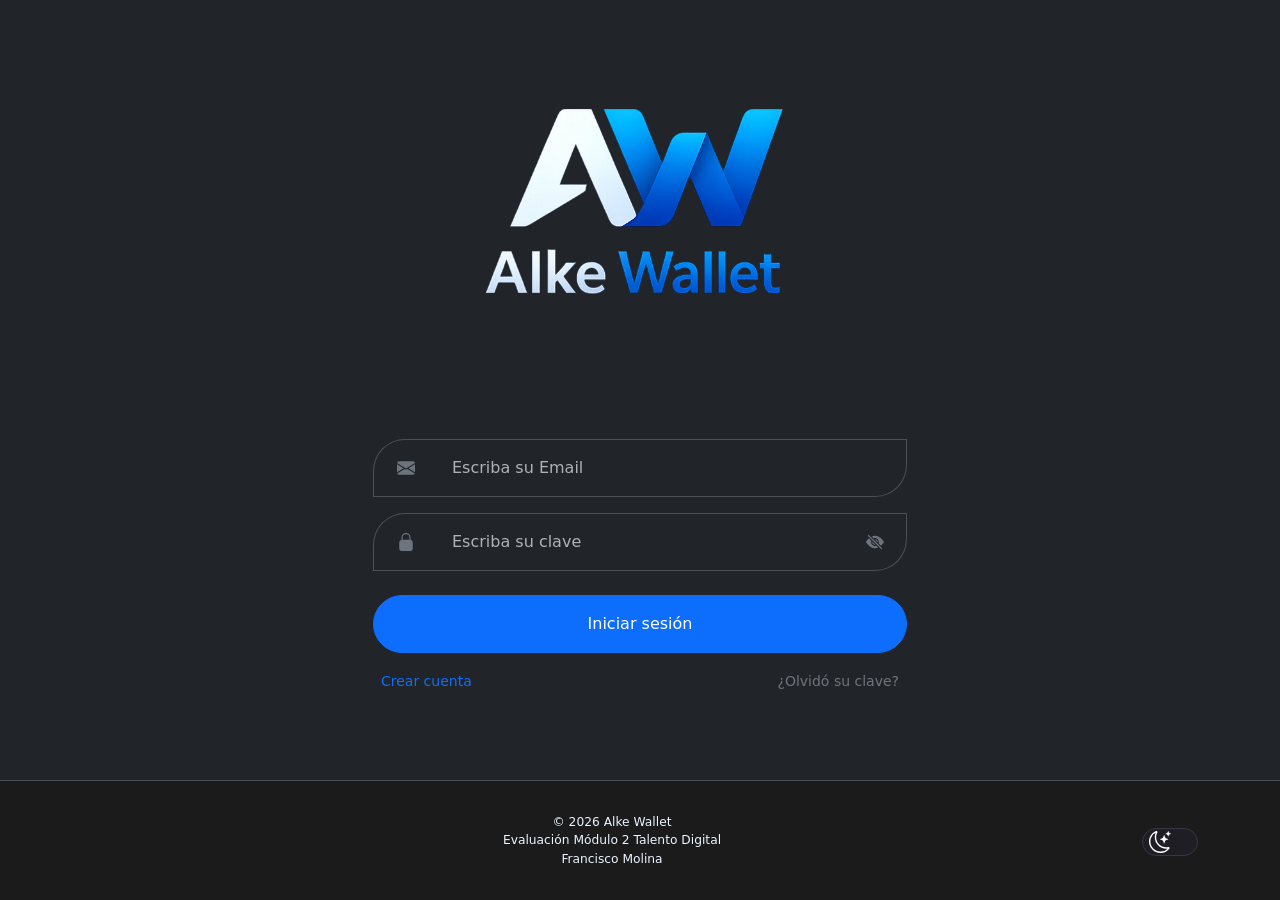
<file: reset.html>
<!doctype html>
<html lang="es" data-bs-theme="dark">

<head>
  <meta charset="UTF-8" />
  <meta name="viewport" content="width=device-width, initial-scale=1.0" />
  <link href="https://cdn.jsdelivr.net/npm/bootstrap@5.3.8/dist/css/bootstrap.min.css" rel="stylesheet"
    integrity="sha384-sRIl4kxILFvY47J16cr9ZwB07vP4J8+LH7qKQnuqkuIAvNWLzeN8tE5YBujZqJLB" crossorigin="anonymous" />
  <link rel="stylesheet" href="./assets/css/style.css" />
  <link rel="shortcut icon" href="./assets/img/favicon.ico" type="image/x-icon">
  <title>Alke Wallet - Resetear contraseña</title>
</head>

<body class="d-flex flex-column min-vh-100 bg-body text-body d-none" id="pagReset">

  <header class="container mb-4">
    <div class="row align-items-center justify-content-center g-2 g-md-3">

      <div class="col-4 col-sm-3 col-md-1 text-center text-md-end">
        <a href="./index.html">
          <img src="./assets/img/logo.webp" class="img-fluid sombra-png mx-auto d-block" alt="Logo Alke Wallet">
        </a>
      </div>

      <div class="col-12 col-md-auto text-center text-md-start mt-2 mt-md-0">
        <h1 class="m-0 fw-bold fs-3">Resetear Contraseña</h1>
      </div>

      <p class="pt-4 text-center">Ingrese la nueva contraseña en ambos campos.</p>
    </div>
  </header>

  <main class="flex-grow-1 container d-flex align-items-center justify-content-center">
    <div class="row w-100 justify-content-center">
      <div class="col-12 col-md-6 col-lg-6">

        <form id="formReset" action="" method="post" class="needs-validation" novalidate>
          <div class="input-group mb-3">
            <span
              class="input-group-text bg-transparent border-end-0 ps-4 text-secondary icono-password curva-top-left"></span>
            <input class="form-control p-3 border-start-0 border-end-0 input-password" id="password1" type="password" name="password1"
              placeholder="Escriba su clave" required />
            <button
              class="btn border border-start-0 bg-transparent text-secondary px-3 input-group-text icono-eye-closed curva-bottom-right btnTogglePassword"
              type="button">
            </button>
          </div>

          <div class="input-group mb-3">
            <span
              class="input-group-text bg-transparent border-end-0 ps-4 text-secondary icono-password curva-top-left"></span>
            <input class="form-control p-3 border-start-0 border-end-0 input-password" id="password2" type="password" name="password2"
              placeholder="Escriba su clave nuevamente" required />
            <button
              class="btn border border-start-0 bg-transparent text-secondary px-3 input-group-text icono-eye-closed curva-bottom-right btnTogglePassword"
              type="button" id="btnTogglePassword">
            </button>
          </div>

          <div class="mb-3 mt-4">
            <button class="btn btn-primary w-100 p-3 rounded-5" id="btn-enviar" type="submit" name="register">
              <span class="spinner-border spinner-border-sm d-none me-2" id="btn-spinner" role="status"
                aria-hidden="true"></span>
              <span id="btn-texto">Resetear contraseña</span>
            </button>
          </div>
        </form>

        <div class="row my-3 px-2">
          <div class="col-6 text-start">
            <a href="./login.html" class="text-decoration-none text-primary fw-medium small">Volver</a>
          </div>
        </div>

      </div>
    </div>
  </main>

  <footer class="py-3 px-2 text-center text-secondary small border-top bg-nav">
    <div class="border-secondary py-3">
      <div class="d-flex align-items-center justify-content-between container">

        <div class="text-center flex-grow-1">
          <p class="m-0 small">
            &copy; 2026 Alke Wallet <br>
            Evaluación Módulo 2 Talento Digital <br>
            <a href="https://www.franciscomolina.cl" target="_blank" class="text-decoration-none fw-medium">Francisco
              Molina</a>
          </p>
        </div>

        <div class="d-flex justify-content-end">
          <div class="form-check form-switch custom-switch-container m-0">
            <input class="form-check-input switch-iconos" type="checkbox" role="switch" id="btnDarkLight">
            <label class="form-check-label visually-hidden" for="btnDarkLight">Cambiar modo</label>
          </div>
        </div>

      </div>
    </div>
  </footer>

  <script src="https://cdn.jsdelivr.net/npm/bootstrap@5.3.8/dist/js/bootstrap.bundle.min.js"
    integrity="sha384-FKyoEForCGlyvwx9Hj09JcYn3nv7wiPVlz7YYwJrWVcXK/BmnVDxM+D2scQbITxI"
    crossorigin="anonymous"></script>
  <script src="https://cdnjs.cloudflare.com/ajax/libs/jquery/3.7.1/jquery.min.js"
    integrity="sha512-v2CJ7UaYy4JwqLDIrZUI/4hqeoQieOmAZNXBeQyjo21dadnwR+8ZaIJVT8EE2iyI61OV8e6M8PP2/4hpQINQ/g=="
    crossorigin="anonymous" referrerpolicy="no-referrer"></script>
  <script src="./assets/js/script.js" type="module"></script>

</body>

</html>
</file>
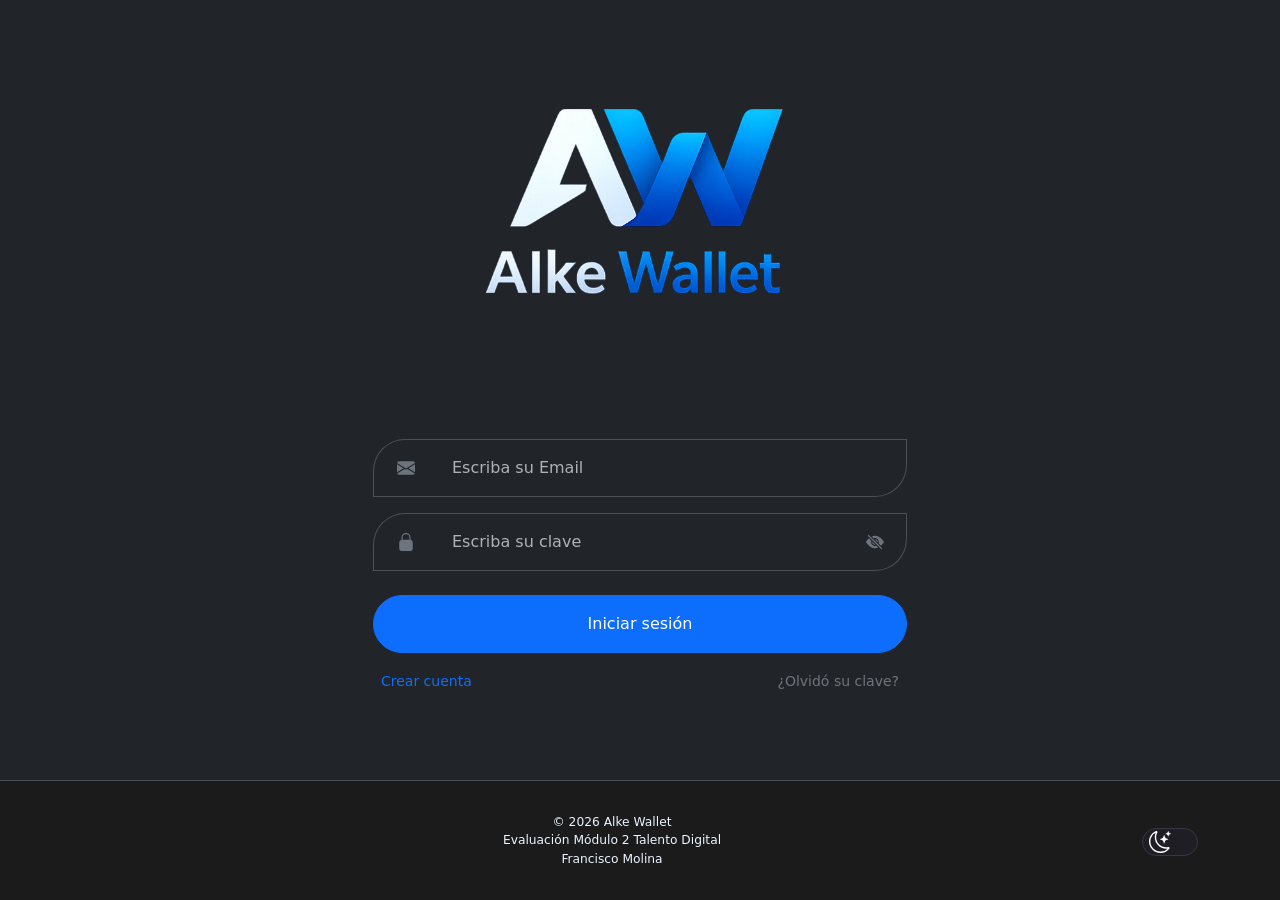
<file: sendmoney.html>
<!doctype html>
<html lang="es" data-bs-theme="dark">

<head>
  <meta charset="UTF-8" />
  <meta name="viewport" content="width=device-width, initial-scale=1.0" />
  <link href="https://cdn.jsdelivr.net/npm/bootstrap@5.3.8/dist/css/bootstrap.min.css" rel="stylesheet"
    integrity="sha384-sRIl4kxILFvY47J16cr9ZwB07vP4J8+LH7qKQnuqkuIAvNWLzeN8tE5YBujZqJLB" crossorigin="anonymous" />
  <link rel="stylesheet" href="./assets/css/style.css" />
  <link rel="shortcut icon" href="./assets/img/favicon.ico" type="image/x-icon">
  <title>Alke Wallet - Transferir</title>
</head>

<body class="d-flex flex-column min-vh-100 bg-body text-body d-none" id="pagTransferir">

  <!-- Menu navbar para pantallas grandes - Inicio -->
  <nav class="navbar d-none d-md-block navbar-expand-lg bg-nav py-3 border-bottom border-secondary">
    <div class="container-fluid d-flex justify-content-between align-items-center">

      <div class="navbar-brand m-0">
        <img src="./assets/img/logo-hor.webp" class="logo-hor" alt="Alke Wallet">
      </div>

      <div id="navbarNavAltMarkup" class="d-flex align-items-center">
        <div class="d-flex gap-4 text-center fs-menu">

          <div>
            <a href="./menu.html" class="text-decoration-none d-block">
              <div class="icono-home mx-auto mb-1"></div>
              <span>Inicio</span>
            </a>
          </div>

          <div>
            <a href="./deposit.html" class="text-decoration-none d-block">
              <div class="icono-deposit mx-auto mb-1"></div>
              <span>Depositar</span>
            </a>
          </div>

          <div>
            <a href="./sendmoney.html" class="text-decoration-none active-nav-link d-block">
              <div class="icono-transfer mx-auto mb-1"></div>
              <span>Transferir</span>
            </a>
          </div>

          <div>
            <a href="./transactions.html" class="text-decoration-none d-block">
              <div class="icono-history mx-auto mb-1"></div>
              <span>Historial</span>
            </a>
          </div>

          <div>
            <a href="#muestraPerfil" data-bs-toggle="offcanvas" class="text-decoration-none d-block" role="button"
              aria-controls="muestraPerfil">
              <div class="icono-perfil mx-auto mb-1"></div>
              <span>Perfil</span>
            </a>
          </div>

          <div>
            <a href="#" class="text-decoration-none d-block">
              <div class="icono-mas mx-auto mb-1"></div>
              <span>Otros</span>
            </a>
          </div>

          <div>
            <a href="#" class="text-decoration-none d-block" id="btnSalir">
              <div class="icono-salir mx-auto mb-1"></div>
              <span>Salir</span>
            </a>
          </div>

        </div>
      </div>

    </div>
  </nav>

  <main class="mb-5">

    <!-- Nombre usuario y saldo en moviles  -->
    <div class="d-md-none card-saldo text-white p-4 mb-6 shadow-sm">
      <div class="d-flex align-items-center mb-3">
        <div class="rounded-circle d-flex align-items-center justify-content-center fw-bold avatar-inicial"></div>
        <div class="ms-3">
          <p class="mb-0 text-wallet-light small">Hola,</p>
          <h5 class="mb-0 fw-bold nombre-usuario"></h5>
        </div>
      </div>

      <div class="mt-2 text-center text-md-start">
        <small class="text-wallet-light d-block">Saldo Disponible</small>
        <h2 class="display-5 fw-bold my-1 saldo-usuario"></h2>
      </div>
    </div>

    <!-- Contenedor flotante -->
    <div class="contenedor-flotante-subir ">

      <!-- Nombre usuario y saldo en pantallas grandes -->
      <div class="row g-3 mb-4 d-none d-md-flex">

        <div class="col-12 col-md-6">
          <div class="card bg-fondo p-4 h-100 shadow-sm border-0">
            <div class="d-flex align-items-center h-100">
              <div
                class="rounded-circle d-flex align-items-center justify-content-center fw-bold avatar-inicial shadow-sm">
              </div>
              <div class="ms-3">
                <p class="mb-0 text-secondary small">Hola,</p>
                <h5 class="mb-0 fw-bold nombre-usuario"></h5>
              </div>
            </div>
          </div>
        </div>

        <div class="col-12 col-md-6">
          <div class="card card-saldo text-white p-4 h-100 shadow-sm border-0">
            <div class="text-center text-md-start d-flex flex-column justify-content-center h-100">
              <small class="text-wallet-light d-block text-uppercase">Saldo Disponible</small>
              <h2 class="display-5 fw-bold my-1 saldo-usuario"></h2>
            </div>
          </div>
        </div>

      </div>

      <!-- Menu flotante -->
      <div class="card bg-card p-3 rounded-4 border-0 mb-4 menu-flotante d-md-none">
        <div class="row text-center">
          <div class="col-4">
            <a href="./deposit.html" class="text-decoration-none">
              <div class="icono-deposit mx-auto mb-1"></div>
              <small>Depositar</small>
            </a>
          </div>
          <div class="col-4">
            <a href="./sendmoney.html" class="text-decoration-none active-nav-link">
              <div class="icono-transfer mx-auto mb-1"></div>
              <small>Transferir</small>
            </a>
          </div>
          <div class="col-4">
            <a href="./transactions.html" class="text-decoration-none">
              <div class="icono-history mx-auto mb-1"></div>
              <small>Historial</small>
            </a>
          </div>
        </div>
      </div>

      <!-- Transferir -->
      <div class="card bg-card p-4 rounded-4 shadow-lg border-0 mb-5">
        <h6 class="fw-bold mb-3 text-secondary text-center">Transferir</h6>
        <div class="row text-center g-3">

          <div class="col-12 col-md-6">

            <form action="" method="post" id="formSendMoney" class="needs-validation" novalidate>
              <!-- Listado de contactos -->
              <div class="card mb-3">
                <div class="card-header">Contactos</div>
                <div class="d-flex flex-column gap-2" id="contenedor-contactos"></div>
              </div>
              <div class="mb-3">
                <label for="sendmoney" class="form-label fw-bold mb-2">Monto a enviar</label>
                <input class="form-control p-3 curva-top-left curva-bottom-right" type="number" min="0" name="sendmoney"
                  id="sendmoney" required />
              </div>

              <div class="mx-auto mt-4" id="alert-container2"></div>
              <input class="btn btn-primary form-control mt-4 p-3 d-none" type="submit" id="btn-transferir"
                value="Realizar transferencia" />
            </form>

          </div>

          <div class="col-12 col-md-6">
            <div class="card mb-3">
              <div class="card-header">Buscar en agenda</div>
              <input class="form-control p-3" type="text" id="buscar_agenda"
                placeholder="Escribe el nombre del contacto..." />
            </div>

            <!-- INICIO NUEVO CONTACTO -->
            <!-- Boton formulario de nuevo contacto-->
            <button type="button" id="btn-mostrar-formulario" class="btn btn-secondary form-control p-3">
              Agregar nuevo contacto
            </button>

            <div class="col-12 col-md-6 mx-auto mt-4 w-100" id="alert-container"></div>
            <!-- Formulario nuevo contacto -->
            <div id="contenedor-formulario" class="d-none">
              <form action="" method="post" id="formContactos" class="mt-3">
                <input class="form-control p-3 mb-3 curva-top-left curva-bottom-right" type="text" name="rut" id="rut"
                  pattern="^[0-9kK\-]+$" placeholder="Ingrese RUT contacto (requerido)" required />
                <input class="form-control p-3 mb-3 curva-top-left curva-bottom-right" type="text" name="nombre"
                  id="nombre" placeholder="Ingrese nombre contacto (requerido)" required />
                <input class="form-control p-3 mb-3 curva-top-left curva-bottom-right" type="text" name="alias"
                  id="alias" placeholder="Ingrese alias contacto (opcional)" />
                <input class="form-control p-3 mb-3 curva-top-left curva-bottom-right" type="email" name="email"
                  id="email" placeholder="Ingrese E-Mail contacto (opcional)" />

                <select name="banco" id="banco" class="form-control p-3 mb-3 curva-top-left curva-bottom-right"
                  required>
                  <option value="">Seleccione banco (requerido)</option>
                  <option value="Banco Estado">Banco Estado</option>
                  <option value="Banco Chile">Banco Chile</option>
                  <option value="Banco Santander">Banco Santander</option>
                  <option value="Banco Itau">Banco Itau</option>
                  <option value="Banco Falabella">Banco Falabella</option>
                  <option value="Banco Ripley">Banco Ripley</option>
                </select>

                <select name="tipocuenta" id="tipocuenta"
                  class="form-control p-3 mb-3 curva-top-left curva-bottom-right" required>
                  <option value="">Seleccione tipo cuenta (requerido)</option>
                  <option value="cta1">Cuenta corriente</option>
                  <option value="cta2">Cuenta vista</option>
                  <option value="cta3">Cuenta ahorro</option>
                </select>
                <input class="form-control p-3 mb-3 curva-top-left curva-bottom-right" type="number" name="cuenta"
                  id="cuenta" placeholder="Ingrese N° cuenta (requerido)" required />
                <button type="submit" class="btn btn-primary w-100">
                  Guardar contacto
                </button>
              </form>
            </div>

            <!-- FIN NUEVO CONTACTO -->

          </div>

        </div>
      </div>
    </div>

    <!-- Modal de salida -->
    <div class="modal fade" id="salida" tabindex="-1" aria-hidden="true">
      <div class="modal-dialog">
        <div class="modal-content">
          <div class="modal-body d-flex justify-content-between align-items-center">
            <span>Saliendo de la aplicación...</span>
            <span class="spinner-border spinner-border-sm me-2" id="btn-spinner" role="status"
              aria-hidden="true"></span>
          </div>
        </div>
      </div>
    </div>
  </main>

  <!-- Sidebar Perfil -->
  <div class="offcanvas offcanvas-start" tabindex="-1" id="muestraPerfil" aria-labelledby="muestraPerfil">
    <div class="offcanvas-header">
      <h5 class="offcanvas-title" id="offcanvasExampleLabel">Perfil</h5>
      <button type="button" class="btn-close" data-bs-dismiss="offcanvas" aria-label="Close"></button>
    </div>
    <div class="offcanvas-body">
      <div class="text-center my-4">
        <div
          class="rounded-circle d-flex align-items-center justify-content-center fw-bold avatar-inicial shadow mx-auto mb-3 perfil-avatar">
          F
        </div>
        <h5 class="fw-bold mb-1" id="perfil-nombre-grande"></h5>
        <span class="badge bg-success-subtle text-success border border-success-subtle rounded-pill small">Cuenta Activa
          🟢</span>
      </div>

      <div class="card bg-card p-3 rounded-4 border-0 shadow-sm mb-4">

        <div class="py-2 border-bottom border-secondary border-opacity-10">
          <small class="text-muted d-block text-uppercase perfil-nombre">Nombre Completo</small>
          <span class="fw-medium text-body" id="perfil-nombre"></span>
        </div>

        <div class="py-2 border-bottom border-secondary border-opacity-10 mt-2">
          <small class="text-muted d-block text-uppercase perfil-fuente">Correo Electrónico</small>
          <span class="fw-medium text-body" id="perfil-correo"></span>
        </div>

        <div class="py-2 border-bottom border-secondary border-opacity-10 mt-2">
          <small class="text-muted d-block text-uppercase perfil-fuente">Fecha de Nacimiento</small>
          <span class="fw-medium text-body" id="perfil-nacimiento"></span>
        </div>

        <div class="py-2 mt-2">
          <small class="text-muted d-block text-uppercase perfil-fuente">Tipo de Cuenta</small>
          <span class="fw-medium text-body">Cuenta Vista Digital AlK3</span>
        </div>

      </div>

      <div class="mt-auto">
        <a href="#" class="btn btn-outline-danger w-100 p-3 rounded-3 fw-bold shadow-sm" id="btnSalirSidebar">
          🚪 Cerrar Sesión
        </a>
      </div>

      <div class="mt-5 d-flex align-items-center justify-content-center">
        <div class="form-check form-switch custom-switch-container">
          <input class="form-check-input switch-iconos" type="checkbox" role="switch" id="btnDarkLightSidebar">
          <label class="form-check-label visually-hidden" for="btnDarkLight">Cambiar modo</label>
        </div>
      </div>

    </div>
  </div>


  <!-- Modal Comprobante de Transferencia -->
  <div class="modal fade" id="modalComprobante" data-bs-backdrop="static" data-bs-keyboard="false" tabindex="-1"
    aria-hidden="true">
    <div class="modal-dialog modal-dialog-centered modal-sm-mobile">
      <div class="modal-content bg-card border-0 rounded-4 shadow-lg text-body">

        <div class="modal-body p-4 text-center">
          <div
            class="bg-success bg-opacity-10 text-success rounded-circle d-flex align-items-center justify-content-center mx-auto mb-3"
            style="width: 70px; height: 70px;">
            <span class="fs-1">✓</span>
          </div>

          <h5 class="fw-bold mb-1">¡Transferencia Exitosa!</h5>
          <p class="text-muted small mb-4">Tu dinero ha sido enviado correctamente.</p>

          <div class="text-start border border-secondary border-opacity-10 rounded-3 p-3 mb-4 bg-light bg-opacity-10">

            <div class="mb-2 d-flex justify-content-between">
              <small class="text-muted">Monto enviado:</small>
              <span class="fw-bold text-primary" id="recibo-monto">$0</span>
            </div>

            <div class="mb-2 d-flex justify-content-between">
              <small class="text-muted">Destinatario:</small>
              <span class="fw-medium" id="recibo-contacto"></span>
            </div>

            <div class="mb-2 d-flex justify-content-between">
              <small class="text-muted">N° Cuenta:</small>
              <span class="fw-medium text-muted small" id="recibo-cuenta"></span>
            </div>

            <div class="mb-2 d-flex justify-content-between">
              <small class="text-muted">Fecha y Hora:</small>
              <span class="fw-medium small" id="recibo-fecha"></span>
            </div>

            <div class="d-flex justify-content-between border-top pt-2 mt-2 border-secondary border-opacity-10">
              <small class="text-muted">N° Ref:</small>
              <span class="fw-medium text-secondary small" id="recibo-ref"></span>
            </div>

          </div>

          <div class="col-6 mb-4 m-auto">
            <button type="button"
              class="btn btn-outline-primary w-100 p-3 rounded-3 fw-bold shadow-sm d-flex align-items-center justify-content-center gap-2"
              id="btn-compartir-recibo">
              <div class="icono-share"></div>
              <span>Compartir</span>
            </button>
          </div>

          <button type="button" class="btn btn-primary w-100 p-3 rounded-3 fw-bold shadow-sm" id="btn-entendido-recibo">
            Entendido
          </button>

        </div>
      </div>
    </div>
  </div>


  <footer class="fixed-bottom border-top border-secondary text-center text-secondary small bg-nav">
    <!-- Footer pantallas grandes -->
    <div class="d-none d-md-block border-top border-secondary py-3">
      <div class="d-flex align-items-center justify-content-between container">

        <div class="text-center flex-grow-1">
          <p class="m-0 small">
            &copy; 2026 Alke Wallet <br>
            Evaluación Módulo 2 Talento Digital <br>
            <a href="https://www.franciscomolina.cl" target="_blank" class="text-decoration-none fw-medium">Francisco
              Molina</a>
          </p>
        </div>

        <div class="d-flex justify-content-end">
          <div class="form-check form-switch custom-switch-container m-0">
            <input class="form-check-input switch-iconos" type="checkbox" role="switch" id="btnDarkLight">
            <label class="form-check-label visually-hidden" for="btnDarkLight">Cambiar modo</label>
          </div>
        </div>

      </div>
    </div>

    <!-- Menu footer moviles -->
    <nav class="container bg-nav py-2 d-md-none">
      <div class="row text-center fs-menu">

        <div class="col">
          <a href="./menu.html" class="text-decoration-none">
            <div class="icono-home mx-auto mb-1"></div>
            <span>Inicio</span>
          </a>
        </div>

        <div class="col">
          <a href="./sendmoney.html" class="text-decoration-none active-nav-link">
            <div class="icono-transfer mx-auto mb-1"></div>
            <span>Transferir</span>
          </a>
        </div>

        <div class="col">
          <a href="#muestraPerfil" data-bs-toggle="offcanvas" class="text-decoration-none" role="button"
            aria-controls="muestraPerfil">
            <div class=" icono-perfil mx-auto mb-1">
            </div>
            <span>Perfil</span>
          </a>
        </div>
        <div class="col">
          <a href="#" class="text-decoration-none">
            <div class="icono-mas mx-auto mb-1"></div>
            <span>Otros</span>
          </a>
        </div>
      </div>
    </nav>
  </footer>

  <script src="https://cdn.jsdelivr.net/npm/bootstrap@5.3.8/dist/js/bootstrap.bundle.min.js"
    integrity="sha384-FKyoEForCGlyvwx9Hj09JcYn3nv7wiPVlz7YYwJrWVcXK/BmnVDxM+D2scQbITxI"
    crossorigin="anonymous"></script>
  <script src="https://cdnjs.cloudflare.com/ajax/libs/jquery/3.7.1/jquery.min.js"
    integrity="sha512-v2CJ7UaYy4JwqLDIrZUI/4hqeoQieOmAZNXBeQyjo21dadnwR+8ZaIJVT8EE2iyI61OV8e6M8PP2/4hpQINQ/g=="
    crossorigin="anonymous" referrerpolicy="no-referrer"></script>
  <script src="./assets/js/script.js" type="module"></script>

</body>

</html>
</file>
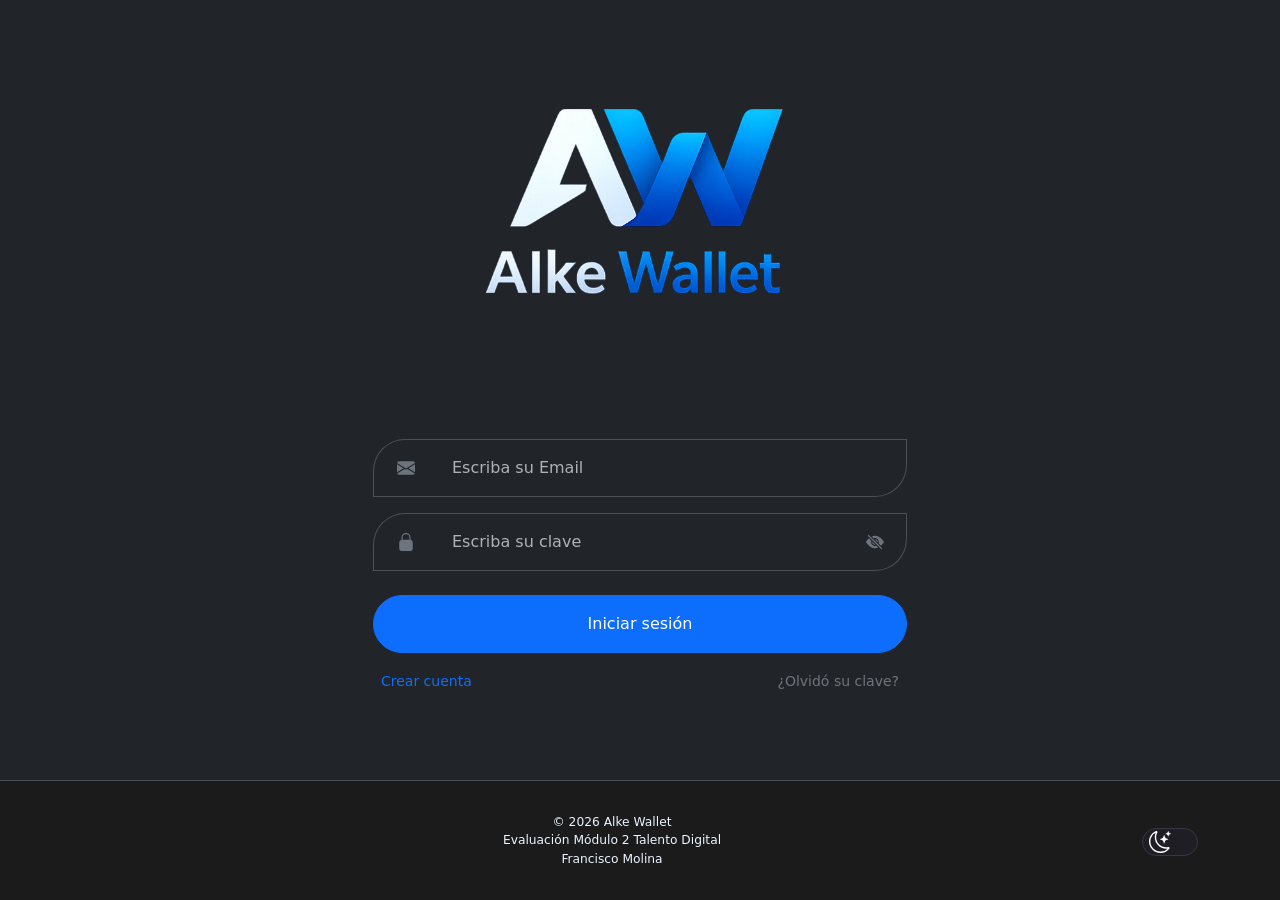
<file: transactions.html>
<!doctype html>
<html lang="es" data-bs-theme="dark">

<head>
  <meta charset="UTF-8" />
  <meta name="viewport" content="width=device-width, initial-scale=1.0" />
  <link href="https://cdn.jsdelivr.net/npm/bootstrap@5.3.8/dist/css/bootstrap.min.css" rel="stylesheet"
    integrity="sha384-sRIl4kxILFvY47J16cr9ZwB07vP4J8+LH7qKQnuqkuIAvNWLzeN8tE5YBujZqJLB" crossorigin="anonymous" />
  <link rel="stylesheet" href="./assets/css/style.css" />
  <link rel="shortcut icon" href="./assets/img/favicon.ico" type="image/x-icon">
  <title>Alke Wallet - Historial</title>
</head>

<body class="d-flex flex-column min-vh-100 bg-body text-body d-none" id="pagHistorial">

  <!-- Menu navbar para pantallas grandes - Inicio -->
  <nav class="navbar d-none d-md-block navbar-expand-lg bg-nav py-3 border-bottom border-secondary">
    <div class="container-fluid d-flex justify-content-between align-items-center">

      <div class="navbar-brand m-0">
        <img src="./assets/img/logo-hor.webp" class="logo-hor" alt="Alke Wallet">
      </div>

      <div id="navbarNavAltMarkup" class="d-flex align-items-center">
        <div class="d-flex gap-4 text-center fs-menu">

          <div>
            <a href="./menu.html" class="text-decoration-none d-block">
              <div class="icono-home mx-auto mb-1"></div>
              <span>Inicio</span>
            </a>
          </div>

          <div>
            <a href="./deposit.html" class="text-decoration-none d-block">
              <div class="icono-deposit mx-auto mb-1"></div>
              <span>Depositar</span>
            </a>
          </div>

          <div>
            <a href="./sendmoney.html" class="text-decoration-none d-block">
              <div class="icono-transfer mx-auto mb-1"></div>
              <span>Transferir</span>
            </a>
          </div>

          <div>
            <a href="./transactions.html" class="text-decoration-none active-nav-link d-block">
              <div class="icono-history mx-auto mb-1"></div>
              <span>Historial</span>
            </a>
          </div>

          <div>
            <a href="#muestraPerfil" data-bs-toggle="offcanvas" class="text-decoration-none d-block" role="button"
              aria-controls="muestraPerfil">
              <div class="icono-perfil mx-auto mb-1"></div>
              <span>Perfil</span>
            </a>
          </div>

          <div>
            <a href="#" class="text-decoration-none d-block">
              <div class="icono-mas mx-auto mb-1"></div>
              <span>Otros</span>
            </a>
          </div>

          <div>
            <a href="#" class="text-decoration-none d-block" id="btnSalir">
              <div class="icono-salir mx-auto mb-1"></div>
              <span>Salir</span>
            </a>
          </div>

        </div>
      </div>

    </div>
  </nav>

  <main class="mb-5">

    <!-- Nombre usuario y saldo en moviles - Inicio -->
    <div class="d-md-none card-saldo text-white p-4 mb-6 shadow-sm">
      <div class="d-flex align-items-center mb-3">
        <div class="rounded-circle d-flex align-items-center justify-content-center fw-bold avatar-inicial"></div>
        <div class="ms-3">
          <p class="mb-0 text-wallet-light small">Hola,</p>
          <h5 class="mb-0 fw-bold nombre-usuario"></h5>
        </div>
      </div>

      <div class="mt-2 text-center text-md-start">
        <small class="text-wallet-light d-block">Saldo Disponible</small>
        <h2 class="display-5 fw-bold my-1 saldo-usuario"></h2>
      </div>
    </div>

    <!-- Contenedor flotante -->
    <div class="contenedor-flotante-subir ">

      <!-- Nombre usuario y saldo en pantallas grandes -->
      <div class="row g-3 mb-4 d-none d-md-flex">

        <div class="col-12 col-md-6">
          <div class="card bg-fondo p-4 h-100 shadow-sm border-0">
            <div class="d-flex align-items-center h-100">
              <div
                class="rounded-circle d-flex align-items-center justify-content-center fw-bold avatar-inicial shadow-sm">
              </div>
              <div class="ms-3">
                <p class="mb-0 text-secondary small">Hola,</p>
                <h5 class="mb-0 fw-bold nombre-usuario"></h5>
              </div>
            </div>
          </div>
        </div>

        <div class="col-12 col-md-6">
          <div class="card card-saldo text-white p-4 h-100 shadow-sm border-0">
            <div class="text-center text-md-start d-flex flex-column justify-content-center h-100">
              <small class="text-wallet-light d-block text-uppercase">Saldo Disponible</small>
              <h2 class="display-5 fw-bold my-1 saldo-usuario"></h2>
            </div>
          </div>
        </div>

      </div>

      <!-- Menu flotante -->
      <div class="card bg-card p-3 rounded-4 border-0 mb-4 menu-flotante d-md-none">
        <div class="row text-center">
          <div class="col-4">
            <a href="./deposit.html" class="text-decoration-none">
              <div class="icono-deposit mx-auto mb-1"></div>
              <small>Depositar</small>
            </a>
          </div>
          <div class="col-4">
            <a href="./sendmoney.html" class="text-decoration-none">
              <div class="icono-transfer mx-auto mb-1"></div>
              <small>Transferir</small>
            </a>
          </div>
          <div class="col-4">
            <a href="./transactions.html" class="text-decoration-none active-nav-link">
              <div class="icono-history mx-auto mb-1"></div>
              <small>Historial</small>
            </a>
          </div>
        </div>
      </div>

      <!-- Últimos Movimientos -->
      <div class="row g-4">
        <!-- Columna con historial de movimientos o transacciones -->
        <div class="col-12 col-md-7">
          <div class="card bg-card p-4 rounded-4 shadow-lg border-0 mb-5">
            <div class="d-flex justify-content-between align-items-center mb-3">
              <h5 class="fw-bold m-0 text-secondary">Ultimos Movimientos</h5>
              <span class="badge bg-primary rounded-pill" id="total-txs">0</span>
            </div>
            <div class="row text-center g-3">
              <div class="mb-4">
                <label for="filtro-movimientos" class="form-label fw-bold">Filtrar por tipo:</label>
                <select id="filtro-movimientos" class="form-select p-3">
                  <option value="todos">Todos los movimientos</option>
                  <option value="deposito">Depósitos</option>
                  <option value="transferencia">Transferencias</option>
                </select>
              </div>
              <!-- Contenedor donde se inyectan las tarjetas -->
              <div id="contenedor-transacciones"></div>
            </div>
          </div>
        </div>

        <div class="col-12 col-md-5">
          <div class="card card-saldo text-white p-4 rounded-4 shadow-lg border-0 mb-5">
            <h5 class="fw-bold mb-3 text-body">Resumen Financiero 📊</h5>
            <!-- Tarjeta de estadísticas -->
            <div class="card bg-card p-4 rounded-4 border-0 shadow-sm">
              <div class="d-flex justify-content-between align-items-center mb-3">
                <div>
                  <small class="text-muted d-block">Total de Ingresos</small>
                  <h4 class="fw-bold text-success mb-0" id="total-ingresos">+$0</h4>
                </div>
                <div class="fs-2">📈</div>
              </div>
              <div
                class="d-flex justify-content-between align-items-center mb-3 border-top pt-3 border-secondary border-opacity-10">
                <div>
                  <small class="text-muted d-block">Total de Gastos</small>
                  <h4 class="fw-bold text-danger mb-0" id="total-egresos">-$0</h4>
                </div>
                <div class="fs-2">📉</div>
              </div>
              <div
                class="d-flex justify-content-between align-items-center border-top pt-3 border-secondary border-opacity-10">
                <div>
                  <small class="text-muted d-block">Balance del Mes</small>
                  <h4 class="fw-bold text-primary mb-0" id="balance-neto">$0</h4>
                </div>
                <div class="fs-2">⚖️</div>
              </div>

            </div>
          </div>
        </div>

      </div>

    </div>

    <!-- Modal de salida -->
    <div class="modal fade" id="salida" tabindex="-1" aria-hidden="true">
      <div class="modal-dialog">
        <div class="modal-content">
          <div class="modal-body d-flex justify-content-between align-items-center">
            <span>Saliendo de la aplicación...</span>
            <span class="spinner-border spinner-border-sm me-2" id="btn-spinner" role="status"
              aria-hidden="true"></span>
          </div>
        </div>
      </div>
    </div>
  </main>

  <!-- Sidebar Perfil -->
  <div class="offcanvas offcanvas-start" tabindex="-1" id="muestraPerfil" aria-labelledby="muestraPerfil">
    <div class="offcanvas-header">
      <h5 class="offcanvas-title" id="offcanvasExampleLabel">Perfil</h5>
      <button type="button" class="btn-close" data-bs-dismiss="offcanvas" aria-label="Close"></button>
    </div>
    <div class="offcanvas-body">
      <div class="text-center my-4">
        <div
          class="rounded-circle d-flex align-items-center justify-content-center fw-bold avatar-inicial shadow mx-auto mb-3 perfil-avatar">
          F
        </div>
        <h5 class="fw-bold mb-1" id="perfil-nombre-grande"></h5>
        <span class="badge bg-success-subtle text-success border border-success-subtle rounded-pill small">Cuenta Activa
          🟢</span>
      </div>

      <div class="card bg-card p-3 rounded-4 border-0 shadow-sm mb-4">

        <div class="py-2 border-bottom border-secondary border-opacity-10">
          <small class="text-muted d-block text-uppercase perfil-nombre">Nombre Completo</small>
          <span class="fw-medium text-body" id="perfil-nombre"></span>
        </div>

        <div class="py-2 border-bottom border-secondary border-opacity-10 mt-2">
          <small class="text-muted d-block text-uppercase perfil-fuente">Correo Electrónico</small>
          <span class="fw-medium text-body" id="perfil-correo"></span>
        </div>

        <div class="py-2 border-bottom border-secondary border-opacity-10 mt-2">
          <small class="text-muted d-block text-uppercase perfil-fuente">Fecha de Nacimiento</small>
          <span class="fw-medium text-body" id="perfil-nacimiento"></span>
        </div>

        <div class="py-2 mt-2">
          <small class="text-muted d-block text-uppercase perfil-fuente">Tipo de Cuenta</small>
          <span class="fw-medium text-body">Cuenta Vista Digital AlK3</span>
        </div>

      </div>

      <div class="mt-auto">
        <a href="#" class="btn btn-outline-danger w-100 p-3 rounded-3 fw-bold shadow-sm" id="btnSalirSidebar">
          🚪 Cerrar Sesión
        </a>
      </div>

      <div class="mt-5 d-flex align-items-center justify-content-center">
        <div class="form-check form-switch custom-switch-container">
          <input class="form-check-input switch-iconos" type="checkbox" role="switch" id="btnDarkLightSidebar">
          <label class="form-check-label visually-hidden" for="btnDarkLight">Cambiar modo</label>
        </div>
      </div>

    </div>
  </div>

  <footer class="fixed-bottom border-top border-secondary text-center text-secondary small bg-nav">
    <!-- Footer pantallas grandes -->
    <div class="d-none d-md-block border-top border-secondary py-3">
      <div class="d-flex align-items-center justify-content-between container">

        <div class="text-center flex-grow-1">
          <p class="m-0 small">
            &copy; 2026 Alke Wallet <br>
            Evaluación Módulo 2 Talento Digital <br>
            <a href="https://www.franciscomolina.cl" target="_blank" class="text-decoration-none fw-medium">Francisco
              Molina</a>
          </p>
        </div>

        <div class="d-flex justify-content-end">
          <div class="form-check form-switch custom-switch-container m-0">
            <input class="form-check-input switch-iconos" type="checkbox" role="switch" id="btnDarkLight">
            <label class="form-check-label visually-hidden" for="btnDarkLight">Cambiar modo</label>
          </div>
        </div>

      </div>
    </div>

    <!-- Menu footer moviles -->
    <nav class="container bg-nav py-2 d-md-none">
      <div class="row text-center fs-menu">

        <div class="col">
          <a href="./menu.html" class="text-decoration-none">
            <div class="icono-home mx-auto mb-1"></div>
            <span>Inicio</span>
          </a>
        </div>

        <div class="col">
          <a href="./sendmoney.html" class="text-decoration-none">
            <div class="icono-transfer mx-auto mb-1"></div>
            <span>Transferir</span>
          </a>
        </div>

        <div class="col">
          <a href="#muestraPerfil" data-bs-toggle="offcanvas" class="text-decoration-none" role="button"
            aria-controls="muestraPerfil">
            <div class=" icono-perfil mx-auto mb-1">
            </div>
            <span>Perfil</span>
          </a>
        </div>
        <div class="col">
          <a href="#" class="text-decoration-none">
            <div class="icono-mas mx-auto mb-1"></div>
            <span>Otros</span>
          </a>
        </div>
      </div>
    </nav>
  </footer>

  <script src="https://cdn.jsdelivr.net/npm/bootstrap@5.3.8/dist/js/bootstrap.bundle.min.js"
    integrity="sha384-FKyoEForCGlyvwx9Hj09JcYn3nv7wiPVlz7YYwJrWVcXK/BmnVDxM+D2scQbITxI"
    crossorigin="anonymous"></script>
  <script src="https://cdnjs.cloudflare.com/ajax/libs/jquery/3.7.1/jquery.min.js"
    integrity="sha512-v2CJ7UaYy4JwqLDIrZUI/4hqeoQieOmAZNXBeQyjo21dadnwR+8ZaIJVT8EE2iyI61OV8e6M8PP2/4hpQINQ/g=="
    crossorigin="anonymous" referrerpolicy="no-referrer"></script>
  <script src="./assets/js/script.js" type="module"></script>

</body>

</html>
</file>
<file: assets/css/style.css>
/* Importacion de modulos */
@import url("./icons.css");

/* Transición suave cambio modos */
body,
.navbar,
.btn,
.form-control,
.input-group-text {
  transition: background-color 0.3s ease, border-color 0.3s ease, color 0.3s ease;
}

/* Modo Claro Estilos */
[data-bs-theme="light"] {
  --modo-fondo: #e2e1e1;
  --modo-tarjetas: #ffffff;
  --modo-texto: #212529;
  --modo-filtro: invert(100%) sepia(50%) saturate(50%) hue-rotate(0deg) brightness(50%) contrast(100%);
}

/* Modo Oscuro Estilos */
[data-bs-theme="dark"] {
  --modo-fondo: #1b1b1b;
  --modo-tarjetas: #23272b;
  --modo-texto: #ebf5ff;
  --modo-filtro: invert(100%) sepia(50%) saturate(50%) hue-rotate(0deg) brightness(150%) contrast(100%);
}

/* Etiquetas principales */
body,
input {
  background-color: var(--modo-fondo);
}

/* Sombra para logo en el Modo Claro */
[data-bs-theme="light"] .sombra-png {
  filter: drop-shadow(0px 8px 10px rgba(0, 0, 0, 0.7));
}

/* Switch modo Oscuro/Claro */
.switch-iconos {
  width: 4em !important;
  height: 2em !important;
  cursor: pointer;
  background-size: 40% !important;
  background-repeat: no-repeat !important;
  background-image: url("../img/icons/moon.svg") !important;
  background-color: #1e1e24 !important;
  border-color: #373742 !important;
  background-position-x: 20% !important;
}

.switch-iconos:checked {
  background-size: 40% !important;
  background-image: url("../img/icons/sun.svg") !important;
  background-color: #f4f4f0 !important;
  background-position-x: 80% !important;
}

/* Complemento input es inválido - rojo fijo para ambos modos */
/* Fondo y bordes rojos para el texto del grupo y el input */
.was-validated .input-group:has(.form-control:invalid) .input-group-text,
.was-validated .input-group:has(.form-control:invalid) .form-control,
.input-group:has(.form-control.is-invalid) .input-group-text,
.input-group:has(.form-control.is-invalid) .form-control {
  background-color: rgba(220, 53, 69, 0.1) !important;
  border-color: #dc3545 !important;
}

/* Color de texto e íconos en rojo */
.was-validated .input-group:has(.form-control:invalid) .input-group-text i,
.was-validated .input-group:has(.form-control:invalid) .form-control,
.input-group:has(.form-control.is-invalid) .input-group-text i,
.input-group:has(.form-control.is-invalid) .form-control {
  color: #dc3545 !important;
}

/* Sombra roja cuando el usuario hace foco en un campo con error */
.was-validated .form-control:invalid:focus {
  box-shadow: 0 0 0 0.25rem rgba(220, 53, 69, 0.25) !important;
}

/* Complemento input es válido - verde fijo para ambos modos */
/* Fondo y bordes verdes para el texto del grupo y el input */
.was-validated .input-group:has(.form-control:valid) .input-group-text,
.was-validated .input-group:has(.form-control:valid) .form-control,
.input-group:has(.form-control.is-valid) .input-group-text,
.input-group:has(.form-control.is-valid) .form-control {
  background-color: rgba(162, 233, 129, 0.1) !important;
  border-color: #1ba000 !important;
}

/* Color de texto e íconos en verde */
.was-validated .input-group:has(.form-control:valid) .input-group-text i,
.was-validated .input-group:has(.form-control:valid) .form-control,
.input-group:has(.form-control.is-valid) .input-group-text i,
.input-group:has(.form-control.is-valid) .form-control {
  color: #1ba000 !important;
}

/* Curvas esquinas */
.curva-top-left {
  border-top-left-radius: 2rem !important;
  border-bottom-left-radius: 0px;
}

.curva-bottom-right {
  border-bottom-right-radius: 2rem !important;
  border-top-right-radius: 0px;
}

/* CSS del menu */
.card-saldo {
  background: linear-gradient(135deg, #0052cc 0%, #00a3ff 100%);
  padding: 2rem 1.5rem !important;
}

.card a:active {
  opacity: 0.6;
}

.avatar-inicial {
  width: 45px;
  height: 45px;
  font-size: 1.2rem;
  color: #0052cc !important;
  background-color: var(--modo-tarjetas);
}

.text-wallet-light {
  color: rgba(255, 255, 255, 0.8);
}

.contenedor-flotante-subir {
  position: relative;
  padding: 55px;
  min-height: 70vh;
  padding-bottom: 70px;
}

.bg-card,
.bg-card a {
  background-color: var(--modo-tarjetas);
  color: var(--modo-texto);
}

.bg-fondo,
.bg-fondo a {
  background-color: var(--modo-fondo);
  color: var(--modo-texto);
}

.bg-nav,
.bg-nav a {
  background-color: #1b1b1b;
  color: #ebf5ff !important;
}

.menu-flotante {
  position: relative;
  z-index: 2;
  margin-top: -50px;
  box-shadow: 0 4px 20px rgba(0, 0, 0, 0.3) !important;
}

/* Estilos para los bloques de promociones */
.card-promo {
  border-radius: 16px;
  transition: transform 0.2s ease, box-shadow 0.2s ease;
  cursor: pointer;
}

.card-promo:hover {
  transform: translateY(-2px);
  box-shadow: 0 6px 15px rgba(0, 0, 0, 0.15) !important;
}

.card-promo:active {
  opacity: 0.9;
  transform: scale(0.98);
}

.card-promo-grad1 {
  background: linear-gradient(135deg, #0052cc 0%, #0077ff 100%);
}

.card-promo-grad2 {
  background: linear-gradient(135deg, #00a3ff 0%, #00c2ff 100%);
}

/* Arreglo menu superior e inferior */
.fs-menu {
  font-size: 0.75rem;
}

/* Corrije iluminacion del menu activo */
a.active-nav-link,
a.active-nav-link span,
a.active-nav-link div {
  color: var(--modo-texto) !important;
  opacity: 1 !important;
  font-weight: bold !important;
}

a.active-nav-link .icono-home,
a.active-nav-link .icono-deposit,
a.active-nav-link .icono-transfer,
a.active-nav-link .icono-history,
a.active-nav-link .icono-perfil,
a.active-nav-link .icono-mas {
  opacity: 1 !important;
  filter: var(--modo-filtro);
}

/* Tamaño logo horizontal */
.logo-hor{
   height: 40px; 
   width: auto;
}

/* Contenedor de contactos para que no se alargue a lo alto la pantalla */
#contenedor-contactos {
  max-height: 320px; 
  overflow-y: auto;  
  padding-right: 8px; 
  -webkit-overflow-scrolling: touch; 
}

#contenedor-contactos::-webkit-scrollbar {
  width: 6px;
}

#contenedor-contactos::-webkit-scrollbar-thumb {
  background-color: rgba(0, 0, 0, 0.2);
  border-radius: 10px;
}

[data-bs-theme="dark"] #contenedor-contactos::-webkit-scrollbar-thumb {
  background-color: rgba(255, 255, 255, 0.2);
}


/* Contenedor del historial de movimientos */
#contenedor-transacciones {
  max-height: 380px;
  overflow-y: auto;  
  padding-right: 8px; 
  -webkit-overflow-scrolling: touch; 
}

#contenedor-transacciones::-webkit-scrollbar {
  width: 6px;
}

#contenedor-transacciones::-webkit-scrollbar-thumb {
  background-color: rgba(0, 0, 0, 0.15);
  border-radius: 10px;
}

[data-bs-theme="dark"] #contenedor-transacciones::-webkit-scrollbar-thumb {
  background-color: rgba(255, 255, 255, 0.15); 
}

/* Perfil */
.perfil-avatar {
  width: 80px; 
  height: 80px; 
  font-size: 2.2rem;
}

.perfil-nombre {
  font-size: 0.7rem;
  letter-spacing: 0.05em !important; 
}

.perfil-fuente {
  font-size: 0.7rem;
}


/* Solo moviles */
@media (max-width: 767.98px) {

  /* CSS del menu */
  .card-saldo {
    min-height: 250px;
  }

  /* CSS contenedor flotante */
  .contenedor-flotante-subir {
    background-color: var(--modo-fondo);
    position: relative;
    z-index: 2;
    margin-top: -30px;
    border-radius: 24px 24px 0 0;
    padding: 20px;
    min-height: 70vh;
    padding-bottom: 70px;
  }

}
</file>
